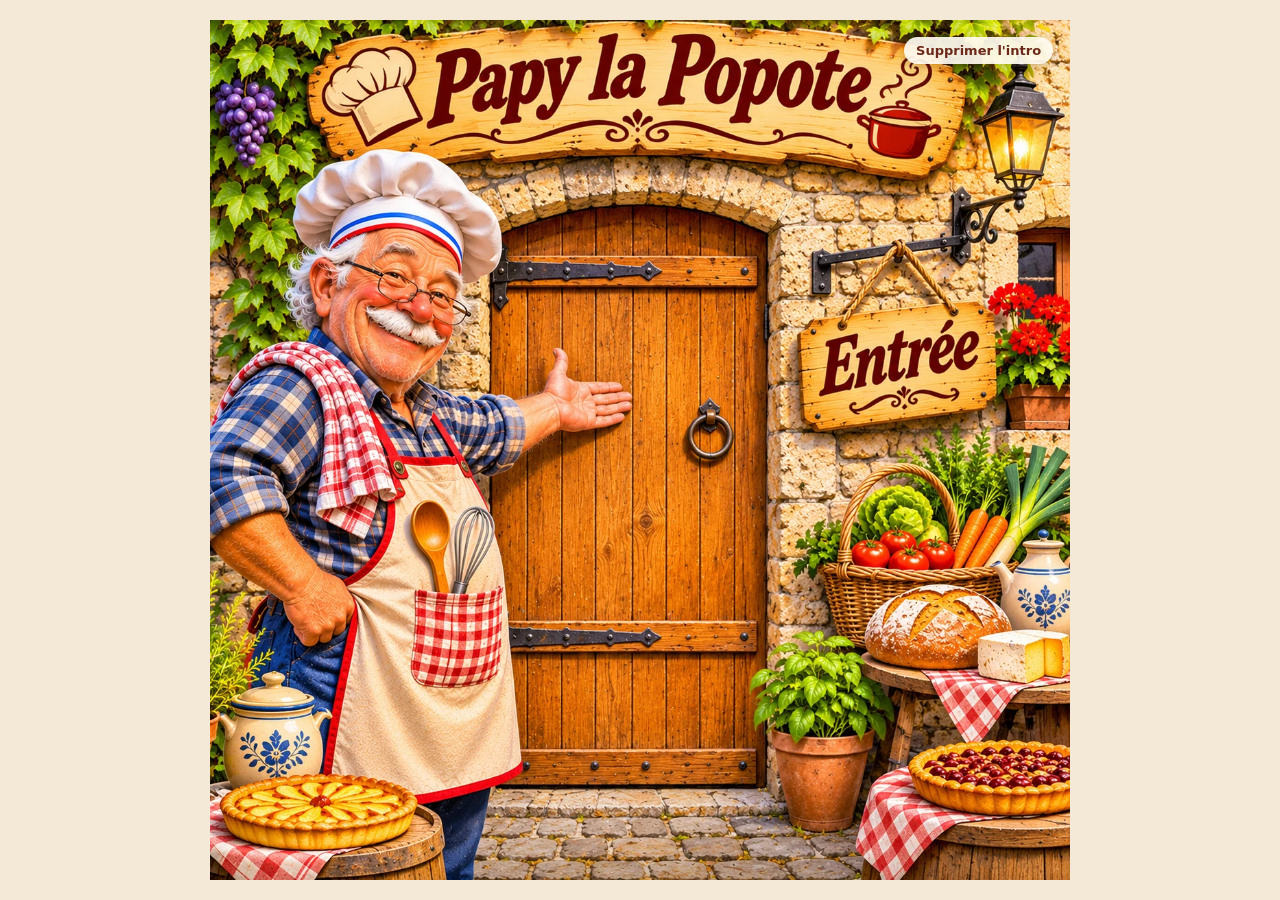
<file: index.html>
<!doctype html>
<html lang="fr">
<head>
<meta charset="utf-8">
<meta name="viewport" content="width=device-width, initial-scale=1">
<title>Papy la Popote — Entrée</title>
<meta name="theme-color" content="#6c2818">
<link rel="manifest" href="manifest.webmanifest">
<link rel="icon" type="image/png" href="icones/favicon-48.png?v=20261115">
<link rel="apple-touch-icon" href="icones/apple-touch-icon.png?v=20261115">
<meta name="apple-mobile-web-app-capable" content="yes">
<meta name="mobile-web-app-capable" content="yes">
<meta name="apple-mobile-web-app-title" content="Papy la Popote">
<meta name="apple-mobile-web-app-status-bar-style" content="black-translucent">
<style>
  * { box-sizing: border-box; }
  body { margin: 0; min-height: 100vh; display: grid; place-items: center; background: #f4e9d7; font-family: Georgia, serif; }
  .scene { position: relative; width: min(100vw, 100vh, 860px); aspect-ratio: 1; overflow: hidden; isolation: isolate; }
  .scene img { display: block; width: 100%; height: 100%; position: absolute; inset: 0; object-fit: cover; user-select: none; pointer-events: none; }

  /* Étape 1 : la porte s'ouvre lentement (4,5 s) */
  .ouverte { opacity: 0; transition: opacity 4.5s ease-in-out; }
  .scene.est-ouverte .ouverte { opacity: 1; }

  /* Étape 2 : on entre dans la cuisine (fondu, avec un léger zoom comme si l'on avançait) */
  .cuisine { opacity: 0; transform: scale(1.06); transition: opacity 2.2s ease, transform 3s ease-out; }
  .scene.dans-cuisine .cuisine { opacity: 1; transform: scale(1); }

  /* Zones cliquables : le panneau « Entrée » et la porte elle-même */
  .entree { position: absolute; border: 0; padding: 0; background: transparent; cursor: pointer; z-index: 2; }
  .entree.panneau { left: 68%; top: 31%; width: 24%; height: 18%; }
  .entree.porte { left: 33%; top: 21%; width: 32%; height: 68%; }
  .entree:focus-visible { outline: 4px solid #ffe16a; outline-offset: 3px; border-radius: 8px; }
  .scene.est-ouverte .entree { display: none; }

  /* Invitation discrète à cliquer, sur le panneau « Entrée » */
  .halo { position: absolute; left: 68%; top: 31%; width: 24%; height: 18%; border-radius: 14px; z-index: 1; pointer-events: none;
          box-shadow: 0 0 0 0 rgba(255,225,106,.7); animation: halo 2.4s ease-out infinite; }
  .scene.est-ouverte .halo { display: none; }
  @keyframes halo { 0% { box-shadow: 0 0 0 0 rgba(255,225,106,.65); } 70%, 100% { box-shadow: 0 0 0 18px rgba(255,225,106,0); } }

  .ressortir { position: absolute; right: 2%; bottom: 2%; z-index: 3; border: 0; background: #6c2818; color: white; padding: .7em 1em; border-radius: 10px;
               font: 600 15px system-ui, sans-serif; cursor: pointer; opacity: 0; pointer-events: none; transition: opacity .4s; }
  .scene.terminee .ressortir { opacity: 1; pointer-events: auto; }

  /* Annotation « Supprimer l'intro » : on arrive ensuite directement dans la cuisine */
  .intro { position: absolute; right: 2%; top: 2%; z-index: 3; border: 0; border-radius: 999px; padding: .45em .9em; cursor: pointer;
           font: 600 13px system-ui, sans-serif; background: rgba(255,250,240,.92); color: #6c2818; box-shadow: 0 2px 10px rgba(60,30,10,.25); }
  .intro:hover, .intro:focus-visible { background: #6c2818; color: #fff; outline: none; }
  .scene.est-ouverte .intro { display: none; }

  /* Les trois livres de la table, cliquables une fois dans la cuisine */
  .livre-lien { position: absolute; z-index: 2; border-radius: 6px; display: none; }
  .livre-lien.sale { left: 20%; top: 51%; width: 24.5%; height: 25%; }
  .livre-lien.sucre { left: 44.7%; top: 51%; width: 24.5%; height: 25%; }
  .livre-lien.outremer { left: 69.3%; top: 51%; width: 27.3%; height: 25%; }
  .scene.terminee .livre-lien { display: block; }
  .livre-lien:hover, .livre-lien:focus-visible { box-shadow: 0 0 0 4px rgba(255,225,106,.9), 0 0 26px 8px rgba(255,225,106,.55); outline: none; }
  .livre-lien span { position: absolute; left: 50%; bottom: -2.2em; transform: translateX(-50%); white-space: nowrap; background: #6c2818; color: #fff;
                     font: 600 14px system-ui, sans-serif; padding: .35em .7em; border-radius: 8px; opacity: 0; transition: opacity .25s; pointer-events: none; }
  .livre-lien:hover span, .livre-lien:focus-visible span { opacity: 1; }
  @media (hover: none) { .scene.terminee .livre-lien { animation: halo 2.4s ease-out infinite; } }
  .scene.sans-transition img { transition: none !important; }

  /* Mon carnet de recettes : visible une fois dans la cuisine */
  .carnet { position: absolute; left: 2%; top: 2%; z-index: 3; display: none; align-items: center; gap: .4em; text-decoration: none; border-radius: 999px;
            padding: .55em 1em; font: 600 15px system-ui, sans-serif; background: #6c2818; color: #fff; border: 1px solid #FAC775; box-shadow: 0 2px 10px rgba(60,30,10,.3); }
  .scene.terminee .carnet { display: inline-flex; }
  .carnet:hover, .carnet:focus-visible { background: #C8843A; outline: none; }

  /* Barre d'outils : installation et état hors ligne */
  .outils { position: fixed; left: 50%; bottom: max(10px, env(safe-area-inset-bottom)); transform: translateX(-50%); z-index: 10;
            display: flex; gap: 8px; flex-wrap: wrap; justify-content: center; width: max-content; max-width: 96vw; }
  .puce { border: 0; border-radius: 999px; padding: .5em .9em; font: 600 14px system-ui, sans-serif; background: rgba(255,250,240,.94); color: #6c2818;
          box-shadow: 0 2px 10px rgba(60,30,10,.25); }
  button.puce { background: #6c2818; color: #fff; cursor: pointer; }
  .puce[hidden] { display: none; }
  .aide-ios { position: fixed; inset: 0; z-index: 20; display: grid; place-items: center; background: rgba(40,20,10,.55); padding: 16px; }
  .aide-ios[hidden] { display: none; }
  .aide-ios div { max-width: 360px; background: #fffaf0; border-radius: 16px; padding: 22px; font: 16px/1.5 system-ui, sans-serif; color: #3a2414; text-align: center; }
  .aide-ios b { color: #6c2818; } .aide-ios button { margin-top: 14px; }
  @media (prefers-reduced-motion: reduce) {
    .ouverte, .cuisine { transition-duration: .01ms; }
    .cuisine { transform: none; }
    .halo { animation: none; }
  }
</style>
</head>
<body>
<main class="scene" id="scene" aria-label="Entrée de la cuisine de Papy la Popote">
  <img src="images/porte-fermee.webp" alt="Papy la Popote devant la porte fermée de sa cuisine">
  <img class="ouverte" src="images/porte-ouverte.webp" alt="" aria-hidden="true">
  <img class="cuisine" src="images/cuisine.webp?v=20261119" alt="" aria-hidden="true">
  <span class="halo" aria-hidden="true"></span>
  <button class="entree panneau" id="entree" aria-label="Ouvrir la porte et entrer dans la cuisine" title="Entrer"></button>
  <button class="entree porte" tabindex="-1" aria-hidden="true" title="Entrer"></button>
  <a class="livre-lien sale" href="livres/recettes-salees-france.html" aria-label="Ouvrir le livre « Recettes salées »"><span>Ouvrir les recettes salées</span></a>
  <a class="livre-lien sucre" href="livres/recettes-sucrees-france.html" aria-label="Ouvrir le livre « Recettes sucrées »"><span>Ouvrir les recettes sucrées</span></a>
  <a class="livre-lien outremer" href="livres/recettes-outre-mer.html" aria-label="Ouvrir le livre « Recettes salées et sucrées d'outre-mer »"><span>Ouvrir les recettes d'outre-mer</span></a>
  <a class="carnet" id="carnet" href="carnet.html" title="Ouvrir mon carnet de recettes">📒 Mon carnet de recettes</a>
  <button class="intro" id="intro">Supprimer l'intro</button>
  <button class="ressortir" id="ressortir">Ressortir</button>
</main>
<div class="outils">
  <button class="puce" id="installer" hidden>📲 Installer l'application</button>
  <span class="puce" id="etat-horsligne" hidden></span>
</div>
<div class="aide-ios" id="aide-ios" hidden><div>
  Pour installer <b>Papy la Popote</b> sur l'écran d'accueil :<br><br>
  1. touchez le bouton <b>Partager</b> (le carré avec une flèche vers le haut) ;<br>
  2. choisissez <b>« Sur l'écran d'accueil »</b> ;<br>
  3. touchez <b>Ajouter</b>.
  <br><button class="puce" id="aide-fermer">J'ai compris</button>
</div></div>
<script>
const scene = document.getElementById('scene');
const imgs = scene.querySelectorAll('img');
const ressortir = document.getElementById('ressortir');
const lent = !matchMedia('(prefers-reduced-motion: reduce)').matches;
let minuteurs = [];
function plus_tard(fn, ms) { minuteurs.push(setTimeout(fn, lent ? ms : 0)); }
function annuler() { minuteurs.forEach(clearTimeout); minuteurs = []; }

function entrer() {
  annuler();
  scene.classList.add('est-ouverte');                 // 1. la porte s'ouvre (4,5 s)
  plus_tard(() => {                                    // 2. dès que la porte est ouverte, la cuisine apparaît en fondu
    scene.classList.add('dans-cuisine');
    imgs[0].alt = ''; imgs[2].alt = "La cuisine de Papy la Popote, avec les livres « Recettes salées », « Recettes sucrées » et « Recettes salées et sucrées d\'outre-mer » sur la table";
    imgs[2].removeAttribute('aria-hidden');
  }, 4500);
  plus_tard(() => scene.classList.add('terminee'), 7000);
}
scene.querySelectorAll('.entree').forEach(b => b.addEventListener('click', entrer));

ressortir.addEventListener('click', () => {           // retour devant la porte fermée
  annuler();
  scene.classList.remove('est-ouverte', 'dans-cuisine', 'terminee');
  imgs[0].alt = 'Papy la Popote devant la porte fermée de sa cuisine';
  imgs[2].alt = ''; imgs[2].setAttribute('aria-hidden', 'true');
  document.getElementById('entree').focus();
});

// « Supprimer l'intro » : le choix est gardé sur l'appareil ; « Remettre l'intro » l'annule
const btnIntro = document.getElementById('intro');
function sansIntro() { try { return localStorage.getItem('papy-sans-intro') === '1'; } catch (_) { return false; } }
function majIntro() { btnIntro.textContent = sansIntro() ? "Remettre l'intro" : "Supprimer l'intro"; }
majIntro();
btnIntro.addEventListener('click', () => {
  const supprimer = !sansIntro();
  try { if (supprimer) localStorage.setItem('papy-sans-intro', '1'); else localStorage.removeItem('papy-sans-intro'); } catch (_) {}
  majIntro();
  if (supprimer) directCuisine();
});

// Retour d'un livre (index.html#cuisine), ou intro supprimée : on arrive directement dans la cuisine
function directCuisine() {
  annuler();
  scene.classList.add('sans-transition', 'est-ouverte', 'dans-cuisine', 'terminee');
  requestAnimationFrame(() => requestAnimationFrame(() => scene.classList.remove('sans-transition')));
  imgs[0].alt = ''; imgs[2].alt = "La cuisine de Papy la Popote, avec les livres « Recettes salées », « Recettes sucrées » et « Recettes salées et sucrées d\'outre-mer » sur la table";
  imgs[2].removeAttribute('aria-hidden');
}
if (location.hash === '#cuisine' || sansIntro()) {
  directCuisine();
  if (location.hash) history.replaceState(null, '', location.pathname);
}

// Nombre de recettes dans le carnet
try { const n = (JSON.parse(localStorage.getItem('papy-carnet')) || []).length; if (n) document.getElementById('carnet').textContent = '📒 Mon carnet de recettes (' + n + ')'; } catch (_) {}

// Précharger les images suivantes pour que les fondus soient fluides
[...imgs].forEach(i => { i.decoding = 'async'; });

/* ─── Application installable et consultable hors ligne ─── */
const etat = document.getElementById('etat-horsligne');
const btnInstaller = document.getElementById('installer');
const autonome = matchMedia('(display-mode: standalone)').matches || navigator.standalone;
const ios = /iphone|ipad|ipod/i.test(navigator.userAgent) || (navigator.platform === 'MacIntel' && navigator.maxTouchPoints > 1);
let invite = null;
addEventListener('beforeinstallprompt', e => { e.preventDefault(); invite = e; btnInstaller.hidden = false; });
if (ios && !autonome) btnInstaller.hidden = false;
btnInstaller.addEventListener('click', async () => {
  if (invite) { invite.prompt(); await invite.userChoice; invite = null; btnInstaller.hidden = true; }
  else if (ios) document.getElementById('aide-ios').hidden = false;
});
document.getElementById('aide-fermer').addEventListener('click', () => { document.getElementById('aide-ios').hidden = true; });
addEventListener('appinstalled', () => { btnInstaller.hidden = true; });

if ('serviceWorker' in navigator && location.protocol !== 'file:') {
  navigator.serviceWorker.register('sw.js').then(() => navigator.serviceWorker.ready).then(reg => {
    navigator.serviceWorker.addEventListener('message', e => {
      const d = e.data; if (!d || d.type !== 'horsligne') return;
      etat.hidden = false;
      if (!d.fini) etat.textContent = '📥 Préparation hors ligne : ' + Math.floor(100 * d.fait / d.total) + ' %';
      else if (d.erreurs) etat.textContent = '⚠️ Hors ligne incomplet (connexion coupée) : réessai à la prochaine visite';
      else { etat.textContent = '✓ Disponible hors ligne'; setTimeout(() => { etat.hidden = true; }, 4000); }
    });
    reg.active && reg.active.postMessage({ type: 'telecharger' });
  });
}
</script>
</body>
</html>
</file>
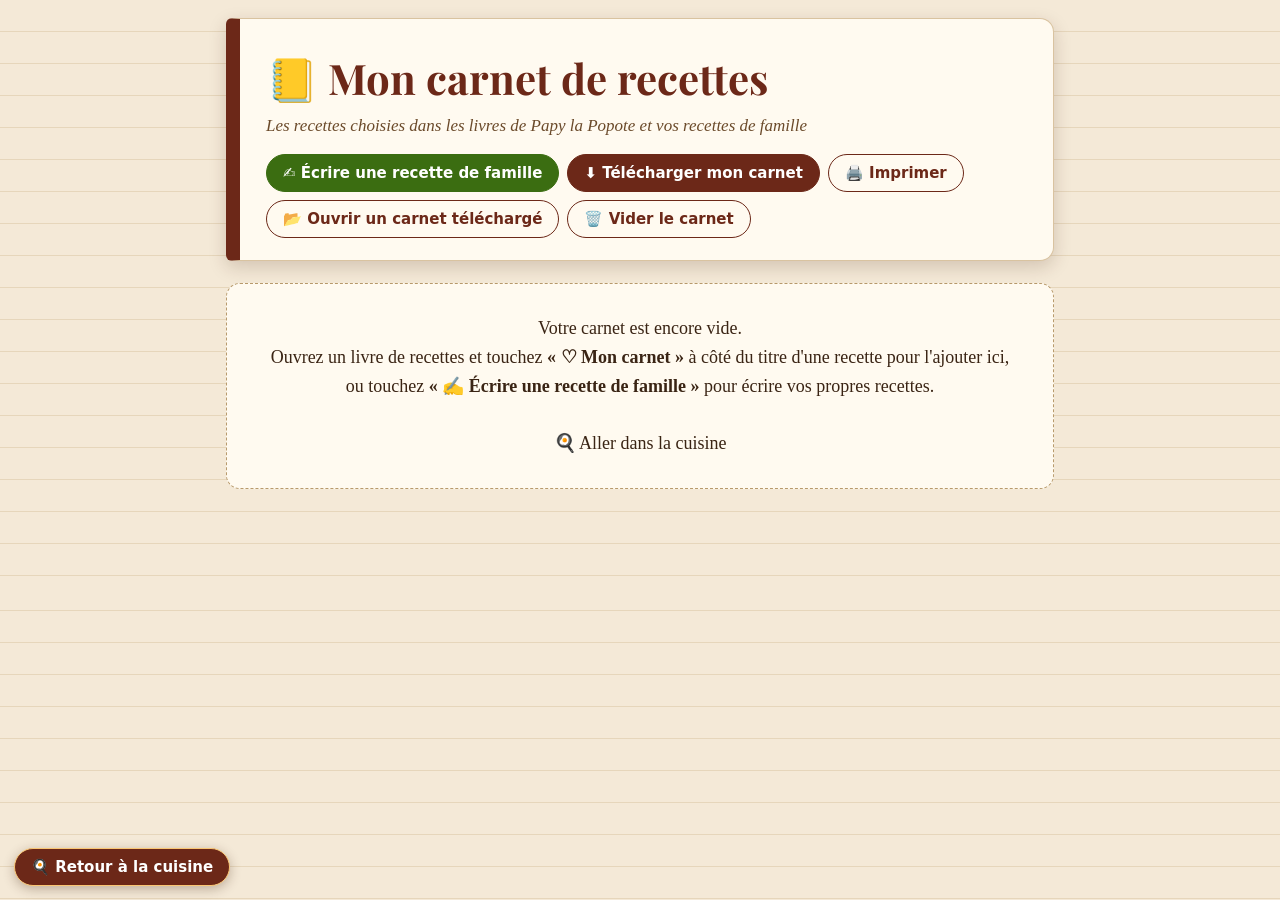
<file: carnet.html>
<!DOCTYPE html>
<html lang="fr">
<head>
<meta charset="UTF-8" />
<meta name="viewport" content="width=device-width, initial-scale=1.0" />
<meta name="theme-color" content="#6c2818">
<link rel="manifest" href="manifest.webmanifest">
<link rel="icon" type="image/png" href="icones/favicon-48.png?v=20261115">
<link rel="apple-touch-icon" href="icones/apple-touch-icon.png?v=20261115">
<title>Mon carnet de recettes — Papy la Popote</title>
<link rel="stylesheet" href="commun/site.css" />
<link href="https://fonts.googleapis.com/css2?family=Playfair+Display:ital,wght@0,400;0,700;1,400&family=Source+Sans+3:wght@400;500;600;700&display=swap" rel="stylesheet" />
<style id="style-carnet">
  body.carnet { margin: 0; background: #f4e9d7; background-image: repeating-linear-gradient(#f4e9d7 0 31px, #e6d6bb 31px 32px); color: #3a2414; }
  .carnet-page { max-width: 860px; margin: 0 auto; padding: 18px 16px 90px; }
  .carnet-entete { position: relative; background: #fffaf0; border: 1px solid #d9c3a0; border-left: 14px solid #6c2818; border-radius: 6px 14px 14px 6px;
    padding: 26px 26px 22px; box-shadow: 0 6px 18px rgba(60,30,10,.18); margin-bottom: 22px; }
  .carnet-entete h1 { font-family: 'Playfair Display', Georgia, serif; color: #6c2818; font-size: clamp(28px, 5vw, 42px); margin: 0 0 4px; }
  .carnet-entete p { margin: 0; font: italic 17px Georgia, serif; color: #6b4a2a; }
  .carnet-outils { display: flex; flex-wrap: wrap; gap: 8px; margin-top: 18px; }
  .carnet-outils button, .carnet-outils a, .carnet-outils label { font: 600 15px system-ui, -apple-system, "Segoe UI", sans-serif; border-radius: 999px; padding: 9px 16px;
    border: 1.5px solid #6c2818; background: #fffaf0; color: #6c2818; cursor: pointer; text-decoration: none; display: inline-flex; align-items: center; gap: 6px; }
  .carnet-outils .principal { background: #6c2818; color: #fff; }
  .carnet-outils button:hover, .carnet-outils a:hover, .carnet-outils label:hover, .carnet-outils :focus-visible { background: #C8843A; border-color: #C8843A; color: #fff; outline: none; }
  .carnet-outils input[type=file] { position: absolute; width: 1px; height: 1px; opacity: 0; }
  .carnet-sommaire { background: #fffaf0; border: 1px solid #d9c3a0; border-radius: 14px; padding: 18px 22px; margin-bottom: 22px; }
  .carnet-sommaire h2 { font: 700 20px 'Playfair Display', Georgia, serif; color: #6c2818; margin: 0 0 8px; }
  .carnet-sommaire h3 { font: 600 15px system-ui, sans-serif; color: #8B5A2B; margin: 12px 0 4px; text-transform: uppercase; letter-spacing: .04em; }
  .carnet-sommaire ol { margin: 0; padding-left: 22px; columns: 2 240px; }
  .carnet-sommaire li { font: 16px/1.6 Georgia, serif; }
  .carnet-sommaire a { color: #3a2414; }
  .carnet-sommaire small { color: #8B7355; }
  .carnet-vide { background: #fffaf0; border: 1px dashed #b89a6c; border-radius: 14px; padding: 30px 24px; text-align: center; font: 18px/1.6 Georgia, serif; }
  .carnet-fiche { background: #fffaf0; border: 1px solid #d9c3a0; border-radius: 14px; padding: 22px 22px 6px; margin-bottom: 26px; box-shadow: 0 4px 14px rgba(60,30,10,.12); }
  .carnet-fiche-outils { display: flex; flex-wrap: wrap; gap: 8px; justify-content: space-between; align-items: center; margin-bottom: 8px;
    font: 14px system-ui, sans-serif; color: #8B7355; }
  .carnet-fiche-outils span { font-style: italic; }
  .carnet-fiche-outils .act { display: flex; gap: 8px; }
  .carnet-fiche-outils a, .carnet-fiche-outils button { font: 600 13px system-ui, sans-serif; border-radius: 999px; padding: 6px 12px; border: 1px solid #b89a6c;
    background: #fff; color: #6c2818; cursor: pointer; text-decoration: none; }
  .carnet-fiche-outils button:hover, .carnet-fiche-outils a:hover { background: #6c2818; color: #fff; }
  .carnet-fiche .section { margin-bottom: 10px !important; }
  .carnet-fiche .carnet-btn { display: none; }
  .carnet-bas { position: fixed; left: 14px; bottom: 14px; z-index: 20; }
  .carnet-bas a { display: inline-block; padding: 9px 16px; border-radius: 26px; background: #6c2818; color: #fff; text-decoration: none; font: 600 15px system-ui, sans-serif;
    box-shadow: 0 3px 12px rgba(60,30,10,.3); border: 1px solid #FAC775; }
  .carnet-attente { position: fixed; inset: 0; z-index: 50; display: grid; place-items: center; background: rgba(40,20,10,.5); }
  .carnet-attente[hidden] { display: none; }
  .carnet-attente div { background: #fffaf0; border-radius: 14px; padding: 22px 26px; font: 17px system-ui, sans-serif; }
  /* Recettes de famille */
  .carnet-souvenir { margin: 4px 0 14px; padding: 14px 18px; background: #fdf3df; border-left: 5px solid #C8843A; border-radius: 6px 12px 12px 6px;
    font: italic 17px/1.6 Georgia, serif; color: #4a2c16; }
  .carnet-form { background: #fffaf0; border: 2px solid #C8843A; border-radius: 14px; padding: 20px 22px; margin-bottom: 22px; box-shadow: 0 6px 18px rgba(60,30,10,.18);
    font: 16px system-ui, -apple-system, "Segoe UI", sans-serif; }
  .carnet-form[hidden] { display: none; }
  .carnet-form h2 { font: 700 24px 'Playfair Display', Georgia, serif; color: #6c2818; margin: 0 0 4px; }
  .carnet-form .aide { margin: 0 0 14px; color: #8B7355; font-size: 15px; }
  .carnet-form label { display: block; font-weight: 600; color: #6c2818; margin: 12px 0 4px; }
  .carnet-form label small { font-weight: 400; color: #8B7355; }
  .carnet-form input[type=text], .carnet-form textarea { width: 100%; box-sizing: border-box; font: 17px/1.5 Georgia, serif; color: #3a2414; padding: 9px 12px;
    border: 1.5px solid #d9c3a0; border-radius: 10px; background: #fff; }
  .carnet-form textarea { min-height: 120px; resize: vertical; background: #fff repeating-linear-gradient(#fff 0 25px, #f1e6d2 25px 26px); background-position: 0 8px; line-height: 26px; }
  .carnet-form input:focus, .carnet-form textarea:focus { outline: none; border-color: #C8843A; box-shadow: 0 0 0 3px rgba(200,132,58,.25); }
  .carnet-form .ligne { display: grid; grid-template-columns: repeat(auto-fit, minmax(150px, 1fr)); gap: 0 14px; }
  .carnet-form .choix { display: flex; flex-wrap: wrap; gap: 8px 18px; margin-top: 4px; }
  .carnet-form .choix label { display: inline-flex; align-items: center; gap: 6px; margin: 0; font-weight: 500; color: #3a2414; cursor: pointer; }
  .carnet-form .photo-zone { display: flex; flex-wrap: wrap; align-items: center; gap: 12px; }
  .carnet-form .photo-zone img { width: 120px; height: 90px; object-fit: cover; border-radius: 8px; border: 1px solid #d9c3a0; }
  .carnet-form [hidden] { display: none !important; }
  .carnet-form .photo-zone input[type=file] { position: absolute; width: 1px; height: 1px; opacity: 0; }
  .carnet-form .photo-zone label, .carnet-form .photo-zone button { margin: 0; font: 600 15px system-ui, sans-serif; border-radius: 999px; padding: 8px 16px; border: 1.5px solid #6c2818; background: #fffaf0; color: #6c2818; cursor: pointer; }
  .carnet-form .photo-zone label:hover, .carnet-form .photo-zone button:hover, .carnet-form .photo-zone input:focus-visible + label { background: #C8843A; border-color: #C8843A; color: #fff; }
  .carnet-form .boutons { display: flex; flex-wrap: wrap; gap: 10px; margin-top: 20px; }
  .carnet-form .boutons button { font: 600 16px system-ui, sans-serif; border-radius: 999px; padding: 10px 20px; border: 1.5px solid #6c2818; background: #fffaf0; color: #6c2818; cursor: pointer; }
  .carnet-form .boutons .principal { background: #6c2818; color: #fff; }
  .carnet-form .boutons button:hover { background: #C8843A; border-color: #C8843A; color: #fff; }
  .carnet-outils .famille { background: #3B6D11; border-color: #3B6D11; color: #fff; }
  @media (max-width: 640px) { .carnet-entete { padding: 20px 16px 16px; border-left-width: 10px; } .carnet-fiche { padding: 16px 12px 4px; } .carnet-form { padding: 16px 14px; } }
  @media print {
    body.carnet { background: #fff; }
    .carnet-outils, .carnet-fiche-outils, .carnet-bas, .carnet-attente, .carnet-form { display: none !important; }
    .carnet-entete, .carnet-sommaire, .carnet-fiche { box-shadow: none; border: 0; }
    .carnet-entete { page-break-after: always; text-align: center; padding-top: 30vh; }
    .carnet-sommaire { page-break-after: always; }
    .carnet-fiche { page-break-before: always; padding: 0; }
    .carnet-fiche img { max-height: 9cm; width: auto; }
  }
</style>
</head>
<!-- Carnet de recettes personnel : les recettes choisies dans les livres (bouton « ♡ Mon carnet »)
     sont gardées sur l'appareil (localStorage « papy-carnet ») et affichées ici.
     « Télécharger mon carnet » crée un fichier .html autonome (photos incluses), lisible sans le site. -->
<body class="carnet">
<div class="carnet-page">
  <header class="carnet-entete">
    <h1 id="carnet-titre">📒 Mon carnet de recettes</h1>
    <p id="carnet-sous-titre">Les recettes choisies dans les livres de Papy la Popote</p>
    <div class="carnet-outils" id="carnet-outils">
      <button type="button" class="famille" id="b-famille">✍️ Écrire une recette de famille</button>
      <button type="button" class="principal" id="b-telecharger">⬇️ Télécharger mon carnet</button>
      <button type="button" id="b-imprimer">🖨️ Imprimer</button>
      <label for="f-ouvrir" tabindex="0">📂 Ouvrir un carnet téléchargé</label><input type="file" id="f-ouvrir" accept=".html,text/html">
      <button type="button" id="b-vider">🗑️ Vider le carnet</button>
    </div>
  </header>
  <form class="carnet-form" id="carnet-form" hidden autocomplete="off">
    <h2 id="form-titre">✍️ Une recette de famille</h2>
    <p class="aide">Écrivez la recette comme elle vous a été transmise. Seul le nom est obligatoire.</p>
    <label for="ff-titre">Nom de la recette</label>
    <input type="text" id="ff-titre" required maxlength="120" placeholder="Ex. : Le clafoutis de Mamie Jeanne">
    <label>C'est une recette…</label>
    <div class="choix">
      <label><input type="radio" name="ff-genre" value="salee" checked> 🍲 salée</label>
      <label><input type="radio" name="ff-genre" value="sucree"> 🥧 sucrée</label>
    </div>
    <label for="ff-qui">Recette de… <small>(qui vous l'a transmise)</small></label>
    <input type="text" id="ff-qui" maxlength="80" placeholder="Ex. : Mamie Jeanne, Tonton Paul">
    <div class="ligne">
      <div><label for="ff-pers">Pour combien ?</label><input type="text" id="ff-pers" maxlength="30" placeholder="Ex. : 6 personnes"></div>
      <div><label for="ff-prep">Préparation</label><input type="text" id="ff-prep" maxlength="30" placeholder="Ex. : 20 min"></div>
      <div><label for="ff-cuis">Cuisson</label><input type="text" id="ff-cuis" maxlength="30" placeholder="Ex. : 45 min"></div>
    </div>
    <label>Photo du plat <small>(facultatif)</small></label>
    <div class="photo-zone">
      <img id="ff-apercu" alt="Aperçu de la photo" hidden>
      <input type="file" id="ff-photo" accept="image/*"><label for="ff-photo" id="ff-photo-lib">📷 Choisir une photo</label>
      <button type="button" id="ff-sans-photo" hidden>Enlever la photo</button>
    </div>
    <label for="ff-ingr">Les ingrédients <small>(un par ligne, ex. : 250 g de farine)</small></label>
    <textarea id="ff-ingr" rows="6" placeholder="250 g de farine&#10;3 œufs&#10;50 cl de lait&#10;1 pincée de sel"></textarea>
    <label for="ff-etapes">La préparation <small>(une étape par ligne)</small></label>
    <textarea id="ff-etapes" rows="7" placeholder="Mélanger la farine et les œufs.&#10;Ajouter le lait petit à petit.&#10;Cuire 45 minutes à 180 °C."></textarea>
    <label for="ff-mot">Le petit mot de la famille <small>(un souvenir, un conseil, facultatif)</small></label>
    <textarea id="ff-mot" rows="3" placeholder="Ex. : Mamie le faisait chaque dimanche avec les cerises du jardin."></textarea>
    <div class="boutons">
      <button type="submit" class="principal" id="ff-ok">📒 Enregistrer dans mon carnet</button>
      <button type="button" id="ff-annuler">Annuler</button>
    </div>
  </form>
  <nav class="carnet-sommaire" id="carnet-sommaire" hidden></nav>
  <div class="livre-recettes" id="carnet-recettes"></div>
</div>
<div class="carnet-bas" id="carnet-bas"><a href="index.html#cuisine">🍳 Retour à la cuisine</a></div>
<div class="carnet-attente" id="carnet-attente" hidden><div>⏳ Préparation du carnet, avec les photos…</div></div>
<script src="commun/glossaire.js"></script>
<script src="commun/carnet.js"></script>
<script>
(function () {
  var C = window.PapyCarnet;
  var zone = document.getElementById('carnet-recettes'), som = document.getElementById('carnet-sommaire');
  function esc(t) { return String(t).replace(/[&<>"]/g, function (c) { return { '&': '&amp;', '<': '&lt;', '>': '&gt;', '"': '&quot;' }[c]; }); }
  function groupes(l) {
    var g = [['famille', '👵 Mes recettes de famille'], ['salee', '🍲 Recettes salées'], ['sucree', '🥧 Recettes sucrées'], ['', '📖 Autres recettes']];
    return g.map(function (x) {
      return [x[1], l.filter(function (r) { return x[0] === 'famille' ? r.famille : !r.famille && (r.genre || '') === x[0]; })];
    }).filter(function (x) { return x[1].length; });
  }
  function nbTexte(n, un, plusieurs) { return n + ' ' + (n > 1 ? plusieurs : un); }

  /* Une recette de famille est gardée sous forme de champs ; sa fiche est fabriquée ici,
     avec les mêmes classes que les recettes des livres (styles de commun/site.css). */
  var UNITES = /^(\d[\d.,\/]*|½|¼|¾|⅓|⅔)(\s*(?:kg|g|mg|cl|dl|ml|l|litres?|pincées?|cuill[eè]res?\s+à\s+(?:soupe|café)|c\.\s?à\s?[sc]\.?|verres?|tasses?|bols?|sachets?|noix|noisettes?))?\s+(.+)$/i;
  function lignes(t) { return String(t || '').split(/\n/).map(function (x) { return x.replace(/^\s*(?:[-•*·–]|\d+[.)])\s*/, '').trim(); }).filter(Boolean); }
  function construire(r) {
    var c = r.champs || {}, h = '';
    h += '<section class="section recette" id="' + esc(r.id) + '" style="--rc:#6c2818;--rc2:#4a1a0e">' +
      '<h2 class="section-titre"><div class="section-titre-icon">' + (r.genre === 'sucree' ? '🥧' : '🍲') + '</div>' + esc(r.titre) + '</h2>';
    if (c.photo) h += '<div class="recette-partie"><figure class="photo-bloc photo-centre"><img src="' + c.photo + '" alt="' + esc(r.titre) + '" decoding="async" />' +
      '<figcaption>Recette de famille' + (c.qui ? ' · de ' + esc(c.qui) : '') + '</figcaption></figure></div>';
    var ch = [/^\d+$/.test(c.pers || '') ? [c.pers, 'personnes'] : [c.pers, ''], [c.prep, 'de préparation'], [c.cuis, 'de cuisson']].filter(function (x) { return x[0]; });
    if (ch.length) h += '<div class="recette-partie"><div class="chiffres">' + ch.map(function (x) {
      return '<div class="chiffre"><div class="val">' + esc(x[0]) + '</div>' + (x[1] ? '<div class="lib">' + x[1] + '</div>' : '') + '</div>'; }).join('') + '</div></div>';
    var ing = lignes(c.ingr);
    if (ing.length) h += '<div class="recette-partie"><h3 class="recette-titre-partie"><span class="ico">🧺</span>Les ingrédients</h3><div class="ingredients-grille"><div class="ingredients-bloc">' +
      '<div class="ingredients-titre">✦ Les ingrédients</div><ul class="ingredients-liste">' + ing.map(function (x) {
        var m = x.match(UNITES);
        return m ? '<li><span class="qte">' + esc(m[1] + (m[2] || '')) + '</span><span>' + esc(m[3]) + '</span></li>' : '<li><span class="qte"></span><span>' + esc(x) + '</span></li>';
      }).join('') + '</ul></div></div></div>';
    var et = lignes(c.etapes);
    if (et.length) h += '<div class="recette-partie"><h3 class="recette-titre-partie"><span class="ico">👩‍🍳</span>La préparation</h3><div class="ingredients-bloc"><ol class="parcours-liste">' +
      et.map(function (x, i) {
        var m = x.match(/^([^:]{2,30})\s:\s*(.+)$/);
        return '<li data-n="' + (i + 1) + '"><span>' + (m ? '<strong>' + esc(m[1]) + ' :</strong> ' + esc(m[2]) : esc(x)) + '</span></li>';
      }).join('') + '</ol></div></div>';
    if (c.mot && c.mot.trim()) h += '<div class="recette-partie"><h3 class="recette-titre-partie"><span class="ico">💬</span>Le petit mot de la famille</h3>' +
      '<p class="carnet-souvenir">' + esc(c.mot.trim()).replace(/\n/g, '<br>') + '</p></div>';
    return h + '</section>';
  }

  function afficher() {
    var l = C.lire(), nf = l.filter(function (r) { return r.famille; }).length, nl = l.length - nf;
    var st = [];
    if (nl) st.push(nbTexte(nl, 'recette choisie', 'recettes choisies') + ' dans les livres de Papy la Popote');
    if (nf) st.push(nbTexte(nf, 'recette de famille', 'recettes de famille'));
    document.getElementById('carnet-sous-titre').textContent = st.length ? st.join(' · ') : 'Les recettes choisies dans les livres de Papy la Popote et vos recettes de famille';
    document.getElementById('b-telecharger').disabled = !l.length;
    document.getElementById('b-imprimer').disabled = !l.length;
    document.getElementById('b-vider').hidden = !l.length;
    if (!l.length) {
      som.hidden = true;
      zone.innerHTML = '<div class="carnet-vide">Votre carnet est encore vide.<br>Ouvrez un livre de recettes et touchez <b>« ♡ Mon carnet »</b> à côté du titre d\'une recette pour l\'ajouter ici,<br>ou touchez <b>« ✍️ Écrire une recette de famille »</b> pour écrire vos propres recettes.<br><br><a href="index.html#cuisine">🍳 Aller dans la cuisine</a></div>';
      return;
    }
    var gs = groupes(l), h = '<h2>Sommaire</h2>', corps = '';
    gs.forEach(function (g) {
      h += '<h3>' + g[0] + '</h3><ol>';
      g[1].forEach(function (r) {
        var info, act;
        if (r.famille) {
          var qui = r.champs && r.champs.qui;
          h += '<li><a href="#c-' + esc(r.id) + '">' + esc(r.titre) + '</a>' + (qui ? ' <small>· de ' + esc(qui) + '</small>' : '') + '</li>';
          info = '👵 Recette de famille' + (r.genre === 'sucree' ? ' sucrée' : ' salée') + (qui ? ' · de ' + esc(qui) : '');
          act = '<button type="button" data-modifier="' + esc(r.id) + '">✏️ Modifier</button>';
        } else {
          h += '<li><a href="#c-' + esc(r.id) + '">' + esc(r.titre) + '</a>' + (r.lieu ? ' <small>· ' + esc(r.lieu) + '</small>' : '') + '</li>';
          info = esc(r.tome || '') + (r.lieu ? ' · ' + esc(r.lieu) : '');
          act = '<a href="livres/' + esc(r.lien) + '">📖 Voir dans le livre</a>';
        }
        corps += '<article class="carnet-fiche" id="c-' + esc(r.id) + '"><div class="carnet-fiche-outils"><span>' + info + '</span>' +
          '<span class="act">' + act + '<button type="button" data-retirer="' + esc(r.id) + '">✕ Retirer</button></span></div>' +
          (r.famille ? construire(r) : r.html) + '</article>';
      });
      h += '</ol>';
    });
    som.innerHTML = h; som.hidden = false; zone.innerHTML = corps;
  }
  zone.addEventListener('click', function (e) {
    var m = e.target.closest('[data-modifier]');
    if (m) { ouvrirForm(C.lire().filter(function (x) { return x.id === m.getAttribute('data-modifier'); })[0]); return; }
    var b = e.target.closest('[data-retirer]'); if (!b) return;
    var r = C.lire().filter(function (x) { return x.id === b.getAttribute('data-retirer'); })[0];
    if (r && confirm((r.famille ? 'Effacer définitivement votre recette « ' : 'Retirer « ') + r.titre + ' » de votre carnet ?' +
      (r.famille ? '\n(Elle n\'existe que dans ce carnet : pensez à le télécharger avant si vous voulez la garder.)' : ''))) { C.retirer(r.id); afficher(); }
  });

  /* Formulaire des recettes de famille */
  var form = document.getElementById('carnet-form'), enCours = null, photo = '';
  var apercu = document.getElementById('ff-apercu'), sansPhoto = document.getElementById('ff-sans-photo');
  function champ(id) { return document.getElementById('ff-' + id); }
  function majPhoto() { apercu.hidden = sansPhoto.hidden = !photo; if (photo) apercu.src = photo; else apercu.removeAttribute('src');
    document.getElementById('ff-photo-lib').textContent = photo ? '📷 Changer de photo' : '📷 Choisir une photo'; }
  function ouvrirForm(r) {
    enCours = r || null;
    var c = (r && r.champs) || {};
    form.reset();
    champ('titre').value = r ? r.titre : '';
    form.querySelector('input[name=ff-genre][value=' + (r && r.genre === 'sucree' ? 'sucree' : 'salee') + ']').checked = true;
    ['qui', 'pers', 'prep', 'cuis', 'ingr', 'etapes', 'mot'].forEach(function (k) { champ(k).value = c[k] || ''; });
    photo = c.photo || ''; majPhoto();
    document.getElementById('form-titre').textContent = r ? '✏️ Modifier « ' + r.titre + ' »' : '✍️ Une recette de famille';
    document.getElementById('ff-ok').textContent = r ? '📒 Enregistrer les changements' : '📒 Enregistrer dans mon carnet';
    form.hidden = false;
    form.scrollIntoView({ behavior: 'smooth', block: 'start' });
    setTimeout(function () { champ('titre').focus({ preventScroll: true }); }, 400);
  }
  function fermerForm() { form.hidden = true; enCours = null; photo = ''; }
  document.getElementById('b-famille').addEventListener('click', function () { ouvrirForm(null); });
  document.getElementById('ff-annuler').addEventListener('click', function () {
    fermerForm(); window.scrollTo({ top: 0, behavior: 'smooth' });
  });
  sansPhoto.addEventListener('click', function () { photo = ''; champ('photo').value = ''; majPhoto(); });
  /* la photo est réduite (900 px au plus, JPEG) pour tenir dans la mémoire de l'appareil */
  champ('photo').addEventListener('change', function () {
    var f = this.files && this.files[0]; if (!f) return;
    var url = URL.createObjectURL(f), img = new Image();
    img.onload = function () {
      var k = Math.min(1, 900 / Math.max(img.naturalWidth, img.naturalHeight));
      var cv = document.createElement('canvas');
      cv.width = Math.round(img.naturalWidth * k); cv.height = Math.round(img.naturalHeight * k);
      var cx = cv.getContext('2d'); cx.fillStyle = '#fff'; cx.fillRect(0, 0, cv.width, cv.height);
      cx.drawImage(img, 0, 0, cv.width, cv.height);
      photo = cv.toDataURL('image/jpeg', 0.72); URL.revokeObjectURL(url); majPhoto();
    };
    img.onerror = function () { URL.revokeObjectURL(url); alert("Cette image n'a pas pu être lue. Essayez une photo au format JPEG ou PNG."); };
    img.src = url;
  });
  form.addEventListener('submit', function (e) {
    e.preventDefault();
    var titre = champ('titre').value.trim(); if (!titre) { champ('titre').focus(); return; }
    var c = { photo: photo };
    ['qui', 'pers', 'prep', 'cuis', 'ingr', 'etapes', 'mot'].forEach(function (k) { c[k] = champ(k).value.trim(); });
    var r = { id: enCours ? enCours.id : 'famille-' + Date.now().toString(36), famille: true, titre: titre,
      genre: form.querySelector('input[name=ff-genre]:checked').value, tome: 'Recette de famille', lieu: c.qui ? 'de ' + c.qui : '',
      champs: c, ajout: enCours ? enCours.ajout : Date.now() };
    var l = C.lire(), i = -1;
    l.forEach(function (x, j) { if (x.id === r.id) i = j; });
    if (i >= 0) l[i] = r; else l.push(r);
    if (!C.ecrire(l)) return;
    fermerForm(); afficher();
    var fiche = document.getElementById('c-' + r.id); if (fiche) fiche.scrollIntoView({ behavior: 'smooth', block: 'start' });
  });
  document.getElementById('b-vider').addEventListener('click', function () {
    if (confirm('Retirer toutes les recettes de votre carnet ?\n(Pensez d\'abord à le télécharger si vous voulez le garder.)')) { C.ecrire([]); afficher(); }
  });
  document.getElementById('b-imprimer').addEventListener('click', function () { window.print(); });
  window.addEventListener('storage', afficher);

  /* Télécharger : un seul fichier .html, avec les styles et les photos à l'intérieur */
  function enDonnee(url) {
    return fetch(url).then(function (r) { if (!r.ok) throw 0; return r.blob(); }).then(function (b) {
      return new Promise(function (ok) { var f = new FileReader(); f.onload = function () { ok(f.result); }; f.readAsDataURL(b); });
    }).catch(function () { return url; });
  }
  document.getElementById('b-telecharger').addEventListener('click', function () {
    var l = C.lire(); if (!l.length) return;
    var attente = document.getElementById('carnet-attente'); attente.hidden = false;
    var copie = zone.cloneNode(true);
    [].forEach.call(copie.querySelectorAll('.carnet-fiche-outils .act'), function (x) { x.remove(); });
    var imgs = [].slice.call(copie.querySelectorAll('img'));
    Promise.all([
      fetch('commun/site.css').then(function (r) { return r.text(); }).catch(function () { return ''; }),
      fetch('commun/glossaire.js').then(function (r) { return r.text(); }).catch(function () { return ''; }),
      Promise.all(imgs.map(function (i) { return enDonnee(i.src).then(function (d) { i.src = d; }); }))
    ]).then(function (res) {
      var css = res[0].replace(/@import[^;]+;/g, '');
      var date = new Date().toLocaleDateString('fr-FR', { day: 'numeric', month: 'long', year: 'numeric' });
      var donnees = JSON.stringify(l).replace(/</g, '\\u003c');
      var page = '<!DOCTYPE html>\n<html lang="fr"><head><meta charset="UTF-8"><meta name="viewport" content="width=device-width, initial-scale=1.0">' +
        '<title>Mon carnet de recettes — Papy la Popote</title><style>' + css + '</style><style>' + document.getElementById('style-carnet').textContent + '</style></head>' +
        '<body class="carnet"><div class="carnet-page"><header class="carnet-entete"><h1>📒 Mon carnet de recettes</h1><p>' + l.length + (l.length > 1 ? ' recettes' : ' recette') +
        ' · carnet enregistré le ' + date + '</p></header>' + som.outerHTML.replace(' hidden', '') + copie.outerHTML + '</div>' +
        (res[1] ? '<script>' + res[1].replace(/<\/script/gi, '<\\/script') + '<\/script>' : '') + '<script type="application/json" id="carnet-donnees">' + donnees + '<\/script></body></html>';
      var a = document.createElement('a');
      a.href = URL.createObjectURL(new Blob([page], { type: 'text/html' }));
      a.download = 'mon-carnet-de-recettes.html';
      document.body.appendChild(a); a.click();
      setTimeout(function () { URL.revokeObjectURL(a.href); a.remove(); }, 4000);
    }).finally(function () { attente.hidden = true; });
  });

  /* Ouvrir un carnet téléchargé : ses recettes s'ajoutent à celui de l'appareil */
  document.getElementById('f-ouvrir').addEventListener('change', function () {
    var f = this.files && this.files[0]; this.value = ''; if (!f) return;
    f.text().then(function (t) {
      var m = t.match(/<script type="application\/json" id="carnet-donnees">([\s\S]*?)<\/script>/);
      if (!m) throw 0;
      var lues = JSON.parse(m[1]), l = C.lire(), ids = {}, n = 0;
      l.forEach(function (r) { ids[r.id] = 1; });
      lues.forEach(function (r) { if (r && r.id && (r.html || r.famille) && !ids[r.id]) { l.push(r); ids[r.id] = 1; n++; } });
      if (C.ecrire(l)) { afficher(); alert(n ? n + (n > 1 ? ' recettes ajoutées' : ' recette ajoutée') + ' à votre carnet.' : 'Toutes ces recettes sont déjà dans votre carnet.'); }
    }).catch(function () { alert("Ce fichier n'est pas un carnet de recettes de Papy la Popote."); });
  });
  document.querySelector('label[for=f-ouvrir]').addEventListener('keydown', function (e) { if (e.key === 'Enter' || e.key === ' ') { e.preventDefault(); document.getElementById('f-ouvrir').click(); } });

  afficher();
  if (location.hash) { var c = document.getElementById(location.hash.slice(1)); if (c) c.scrollIntoView(); }
})();
</script>
</body>
</html>
</file>
<file: commun/site.css>
/* ══════════════════════════════════════════════════════════════
   site.css — LA FEUILLE DE STYLES UNIQUE DU SITE (dossier « commun »)
   Toutes les pages l'utilisent : entrée, carte, bibliothèques, livres.
     1. Styles communs du site (ex-style.css)
     2. Contenu des livres (encadrés, tableaux, frises, schémas…)
     3. Styles communs aux fiches (ex-fiche.css)
     4. Compléments des fiches
     5. Lecture « comme un livre » (livre.js)
     6. Carte de France (france.html)
     7. Bibliothèque d'une région (bibliotheque.html)
     8. Page d'entrée (index.html)
     9. Compléments propres à certains livres
    10. Livre de recettes
   L'ordre compte : une règle placée plus bas l'emporte à égalité.
   ══════════════════════════════════════════════════════════════ */


/* ##############################################################
   1. STYLES COMMUNS DU SITE (ex-style.css)
   ############################################################## */

/* =========================================
   L'ÂME DES RÉGIONS — style.css
   Feuille de styles commune à tout le site
   ========================================= */

/* ----- Variables globales ----- */
:root {
  --bleu-profond:   #2C4A7C;
  --bleu-clair:     #E6F1FB;
  --ocre:           #C8843A;
  --ocre-clair:     #FAEEDA;
  --vert:           #3B6D11;
  --vert-clair:     #EAF3DE;
  --rose-clair:     #FBEAF0;
  --ivoire:         #F7F3EC;
  --texte:          #1A1A1A;
  --texte-doux:     #555555;
  --bordure:        #E0DACE;
  --blanc:          #FFFFFF;

  --font-titre:  'Playfair Display', Georgia, serif;
  --font-corps:  'Source Sans 3', system-ui, sans-serif;

  /* ▶ TAILLE DU TEXTE : valeur ajoutée à TOUTES les polices du site.
     0px = tailles d'origine · 2px = un peu plus grand · 3px ou 4px = nettement plus grand */
  --taille-plus: 4px;

  --rayon:       8px;
  --rayon-lg:    14px;
  --ombre:       0 2px 12px rgba(44, 74, 124, 0.08);
}

/* ----- Reset minimal ----- */
*, *::before, *::after { box-sizing: border-box; margin: 0; padding: 0; }
html { scroll-behavior: smooth; }
body { font-family: var(--font-corps); color: var(--texte); background: var(--ivoire); line-height: 1.6; }
a { text-decoration: none; color: inherit; }
img { max-width: 100%; display: block; }
ul { list-style: none; }

/* ----- Conteneur centré ----- */
.container {
  max-width: 1100px;
  margin: 0 auto;
  padding: 0 24px;
}

/* =========================================
   HEADER & NAVIGATION
   ========================================= */
/* (désactivé dans l'original, conservé pour mémoire)
.site-header {
  position: sticky;
  top: 0;
  z-index: 100;
  background: var(--blanc);
  border-bottom: 1px solid var(--bordure);
  box-shadow: var(--ombre);
}*/

.header-inner {
  display: flex;
  align-items: center;
  justify-content: space-between;
  height: 64px;
}

.logo {
  font-family: var(--font-titre);
  font-size: calc(20px + var(--taille-plus));
  font-weight: 700;
  color: var(--texte);
  letter-spacing: 0.01em;
}
.logo span { color: var(--ocre); }

.main-nav { display: flex; gap: 28px; }
.nav-link {
  font-size: calc(14px + var(--taille-plus));
  color: var(--texte-doux);
  font-weight: 500;
  transition: color 0.2s;
}
.nav-link:hover,
.nav-link.active { color: var(--bleu-profond); }

.nav-toggle {
  display: none;
  background: none;
  border: none;
  font-size: calc(22px + var(--taille-plus));
  cursor: pointer;
  color: var(--texte);
}

/* =========================================
   HERO
   ========================================= */
.hero {
  background: var(--bleu-profond);
  color: var(--blanc);
  padding: 72px 0 56px;
  text-align: center;
}

.hero-quote {
  font-family: var(--font-titre);
  font-style: italic;
  font-size: calc(14px + var(--taille-plus));
  color: rgba(200, 132, 58, 0.9);
  margin-bottom: 16px;
}

.hero-title {
  font-family: var(--font-titre);
  font-size: calc(clamp(28px, 5vw, 48px) + var(--taille-plus));
  font-weight: 700;
  line-height: 1.2;
  margin-bottom: 14px;
}

.hero-sub {
  font-size: calc(16px + var(--taille-plus));
  color: rgba(255, 255, 255, 0.75);
  margin-bottom: 32px;
}

.hero-search {
  display: flex;
  gap: 8px;
  max-width: 560px;
  margin: 0 auto;
}

.search-input {
  flex: 1;
  padding: 12px 18px;
  border-radius: var(--rayon);
  border: none;
  font-family: var(--font-corps);
  font-size: calc(15px + var(--taille-plus));
  outline: none;
  background: rgba(255,255,255,0.95);
  color: var(--texte);
}

.search-btn {
  padding: 12px 24px;
  background: var(--ocre);
  color: var(--blanc);
  border: none;
  border-radius: var(--rayon);
  font-family: var(--font-corps);
  font-size: calc(15px + var(--taille-plus));
  font-weight: 600;
  cursor: pointer;
  transition: background 0.2s;
}
.search-btn:hover { background: #b5722e; }

/* =========================================
   SECTIONS COMMUNES
   ========================================= */
.section-eyebrow {
  font-size: calc(11px + var(--taille-plus));
  text-transform: uppercase;
  letter-spacing: 0.1em;
  color: var(--ocre);
  font-weight: 600;
  margin-bottom: 6px;
}

.section-title {
  font-family: var(--font-titre);
  font-size: calc(clamp(22px, 3vw, 30px) + var(--taille-plus));
  font-weight: 700;
  color: var(--bleu-profond);
  margin-bottom: 28px;
}

/* =========================================
   THÈMES — PILULES
   ========================================= */
.section-themes {
  background: var(--blanc);
  padding: 28px 0;
  border-bottom: 1px solid var(--bordure);
}

.theme-pills {
  display: flex;
  flex-wrap: wrap;
  gap: 10px;
}

.pill {
  display: inline-flex;
  align-items: center;
  gap: 6px;
  padding: 8px 18px;
  border-radius: 24px;
  border: 1px solid var(--bordure);
  background: var(--blanc);
  color: var(--texte-doux);
  font-family: var(--font-corps);
  font-size: calc(13px + var(--taille-plus));
  font-weight: 500;
  cursor: pointer;
  transition: all 0.18s;
}
.pill:hover { border-color: var(--bleu-profond); color: var(--bleu-profond); }
.pill.active { background: var(--bleu-profond); color: var(--blanc); border-color: var(--bleu-profond); }

/* =========================================
   CARTE INTERACTIVE
   ========================================= */
.section-carte {
  padding: 56px 0;
  background: var(--ivoire);
}

.carte-wrapper {
  display: grid;
  grid-template-columns: 1fr 300px;
  gap: 32px;
  align-items: start;
}

.carte-placeholder {
  background: var(--bleu-clair);
  border: 1px dashed #B5D4F4;
  border-radius: var(--rayon-lg);
  min-height: 380px;
  display: flex;
  flex-direction: column;
  align-items: center;
  justify-content: center;
  text-align: center;
  gap: 8px;
  font-size: calc(32px + var(--taille-plus));
  color: var(--bleu-profond);
}
.carte-hint {
  font-size: calc(13px + var(--taille-plus));
  color: var(--texte-doux);
}

.carte-legend h3 {
  font-family: var(--font-titre);
  font-size: calc(16px + var(--taille-plus));
  color: var(--bleu-profond);
  margin-bottom: 14px;
}

.region-list li {
  padding: 8px 0;
  border-bottom: 1px solid var(--bordure);
  display: flex;
  flex-direction: column;
  gap: 2px;
}
.region-list li a {
  font-size: calc(14px + var(--taille-plus));
  font-weight: 500;
  color: var(--bleu-profond);
  transition: color 0.15s;
}
.region-list li a:hover { color: var(--ocre); }
.region-list li span {
  font-size: calc(11px + var(--taille-plus));
  color: var(--texte-doux);
}

/* =========================================
   GRILLE RÉGIONS
   ========================================= */
.section-regions {
  padding: 56px 0;
  background: var(--blanc);
}

.regions-grid {
  display: grid;
  grid-template-columns: repeat(auto-fit, minmax(220px, 1fr));
  gap: 20px;
}

.region-card {
  background: var(--ivoire);
  border: 1px solid var(--bordure);
  border-radius: var(--rayon-lg);
  overflow: hidden;
  transition: transform 0.2s, box-shadow 0.2s;
  display: block;
}
.region-card:hover {
  transform: translateY(-3px);
  box-shadow: var(--ombre);
  border-color: var(--bleu-profond);
}

.region-card-emoji {
  font-size: calc(40px + var(--taille-plus));
  padding: 28px 0;
  text-align: center;
  background: var(--bleu-clair);
}

.region-card-body { padding: 16px; }
.region-card-body h3 {
  font-family: var(--font-titre);
  font-size: calc(17px + var(--taille-plus));
  font-weight: 700;
  color: var(--bleu-profond);
  margin-bottom: 4px;
}
.region-card-body p {
  font-size: calc(12px + var(--taille-plus));
  color: var(--texte-doux);
  margin-bottom: 10px;
}

.region-tag {
  display: inline-block;
  background: rgba(44, 74, 124, 0.08);
  color: var(--bleu-profond);
  font-size: calc(11px + var(--taille-plus));
  padding: 3px 8px;
  border-radius: 4px;
  margin-right: 4px;
  margin-bottom: 4px;
}

/* =========================================
   PARCOURS
   ========================================= */
.section-parcours {
  padding: 56px 0;
  background: var(--ivoire);
}

.parcours-grid {
  display: grid;
  grid-template-columns: repeat(auto-fit, minmax(220px, 1fr));
  gap: 20px;
}

.parcours-card {
  border-radius: var(--rayon-lg);
  padding: 28px 20px;
  display: block;
  border: 1px solid transparent;
  transition: transform 0.2s, box-shadow 0.2s;
}
.parcours-card:hover {
  transform: translateY(-3px);
  box-shadow: var(--ombre);
}

.parcours-bleu  { background: var(--bleu-clair);  border-color: #B5D4F4; }
.parcours-ocre  { background: var(--ocre-clair);  border-color: #FAC775; }
.parcours-vert  { background: var(--vert-clair);  border-color: #C0DD97; }
.parcours-rose  { background: var(--rose-clair);  border-color: #F4C0D1; }

.parcours-icon { font-size: calc(32px + var(--taille-plus)); display: block; margin-bottom: 12px; }

.parcours-card h3 {
  font-family: var(--font-titre);
  font-size: calc(16px + var(--taille-plus));
  font-weight: 700;
  color: var(--texte);
  margin-bottom: 8px;
}
.parcours-card p {
  font-size: calc(13px + var(--taille-plus));
  color: var(--texte-doux);
  line-height: 1.5;
}

/* =========================================
   FOOTER
   ========================================= */
.site-footer {
  background: var(--bleu-profond);
  color: rgba(255,255,255,0.8);
  padding: 40px 0;
  text-align: center;
}

.footer-logo {
  font-family: var(--font-titre);
  font-size: calc(22px + var(--taille-plus));
  font-weight: 700;
  color: var(--blanc);
  margin-bottom: 8px;
}
.footer-logo span { color: var(--ocre); }

.footer-tagline {
  font-size: calc(14px + var(--taille-plus));
  color: rgba(255,255,255,0.6);
  margin-bottom: 20px;
  font-style: italic;
}

.footer-nav {
  display: flex;
  justify-content: center;
  gap: 24px;
}
.footer-nav a {
  font-size: calc(13px + var(--taille-plus));
  color: rgba(255,255,255,0.6);
  transition: color 0.2s;
}
.footer-nav a:hover { color: var(--ocre); }

/* =========================================
   FICHE RÉGION (regions/nom-region.html)
   ========================================= */
.fiche-header {
  background: var(--bleu-profond);
  color: var(--blanc);
  padding: 48px 0 36px;
}
.fiche-header h1 {
  font-family: var(--font-titre);
  font-size: calc(clamp(28px, 5vw, 42px) + var(--taille-plus));
  margin-bottom: 8px;
}
.fiche-header .fiche-sous-titre {
  font-size: calc(14px + var(--taille-plus));
  color: rgba(255,255,255,0.65);
}
.fiche-breadcrumb {
  font-size: calc(13px + var(--taille-plus));
  color: rgba(255,255,255,0.5);
  margin-bottom: 16px;
}
.fiche-breadcrumb a { color: rgba(255,255,255,0.7); }
.fiche-breadcrumb a:hover { color: var(--ocre); }

.fiche-tabs {
  display: flex;
  gap: 6px;
  flex-wrap: wrap;
  padding: 20px 0 0;
  border-bottom: 1px solid var(--bordure);
  background: var(--blanc);
}
.fiche-tab {
  padding: 10px 20px;
  border-radius: var(--rayon) var(--rayon) 0 0;
  border: none;
  background: transparent;
  font-family: var(--font-corps);
  font-size: calc(14px + var(--taille-plus));
  font-weight: 500;
  color: var(--texte-doux);
  cursor: pointer;
  border-bottom: 3px solid transparent;
  transition: all 0.15s;
}
.fiche-tab:hover { color: var(--bleu-profond); }
.fiche-tab.active {
  color: var(--bleu-profond);
  border-bottom-color: var(--ocre);
  background: var(--ivoire);
}

.fiche-content { padding: 40px 0; }

.fiche-grid {
  display: grid;
  grid-template-columns: repeat(auto-fit, minmax(240px, 1fr));
  gap: 20px;
}

.fiche-bloc {
  background: var(--blanc);
  border: 1px solid var(--bordure);
  border-radius: var(--rayon-lg);
  padding: 20px;
}
.fiche-bloc h3 {
  font-size: calc(12px + var(--taille-plus));
  text-transform: uppercase;
  letter-spacing: 0.08em;
  color: var(--ocre);
  margin-bottom: 14px;
  font-weight: 600;
}
.fiche-bloc ul {
  padding-left: 16px;
  list-style: disc;
}
.fiche-bloc ul li {
  font-size: calc(14px + var(--taille-plus));
  line-height: 1.8;
  color: var(--texte);
}

.village-highlight {
  background: var(--ocre-clair);
  border: 1px solid #FAC775;
  border-radius: var(--rayon-lg);
  padding: 18px 20px;
  margin-top: 20px;
}
.village-highlight strong {
  display: block;
  font-family: var(--font-titre);
  font-size: calc(15px + var(--taille-plus));
  color: var(--ocre);
  margin-bottom: 6px;
}
.village-highlight p { font-size: calc(14px + var(--taille-plus)); color: var(--texte-doux); }

/* =========================================
   RESPONSIVE
   ========================================= */
@media (max-width: 768px) {
  .main-nav { display: none; }
  .nav-toggle { display: block; }

  .carte-wrapper { grid-template-columns: 1fr; }
  .hero { padding: 48px 0 36px; }

  .hero-search {
    flex-direction: column;
    padding: 0 16px;
  }

  .regions-grid,
  .parcours-grid { grid-template-columns: 1fr 1fr; }
}

@media (max-width: 480px) {
  .regions-grid,
  .parcours-grid { grid-template-columns: 1fr; }
}

.fiche-nav-top {
  display: flex;
  justify-content: space-between;
  align-items: flex-start;
  margin-bottom: 28px;
}
.fiche-logo {
  font-family: var(--font-titre);
  font-size: calc(32px + var(--taille-plus));
  font-weight: 700;
  color: white;
  text-decoration: none;
  letter-spacing: 0.01em;
}
.fiche-logo span { color: #C8843A; }
.fiche-nav-top-liens {
  display: flex;
  gap: 10px;
  padding-top: 4px;
}

.titre-initial { color: #C8843A; }

/* ─── BOUTONS BAS DE PAGE ─── */
.retour-haut {
  display: flex;
  justify-content: center;
  align-items: center;
  gap: 15px;
  margin: 10px 0 35px;
  flex-wrap: wrap;
}

.retour-haut a {
  display: inline-block;
  background: #FFFDF9; 
  color: black;
  padding: 10px 20px;
  border-radius: 24px;
  text-decoration: none;
  font-family: var(--font-corps);
  font-size: calc(15px + var(--taille-plus));
  transition: background 0.18s, transform 0.18s;

 outline: 3px solid rgba(200,132,58,0.28) !important;
      outline-offset: 3px;

}

.retour-haut a:hover {
  background: #2C4A7C;
  color: white;
  transform: translateY(-2px);
}

/* ─── BOUTONS PLUS INFO ─── */
.retour-info {
  display: flex;
  justify-content: center;
  align-items: center;
  gap: 15px;
  margin: 10px 0 35px;
  flex-wrap: wrap;
}

.retour-info a {
  display: inline-block;
  background: #abf1ff; 
  color: black;
  padding: 10px 20px;
  border-radius: 24px;
  text-decoration: none;
  font-family: var(--font-corps);
  font-size: calc(14px + var(--taille-plus));
  transition: background 0.18s, transform 0.18s;
}

.retour-info a:hover {
  background: #2C4A7C;
  color: white;
  transform: translateY(-2px);
}

.btn-en-savoir-plus {
  width: 100%;
  max-width: 560px;
}

      /* ─── BOUTON RETOUR EN HAUT ────────────────── */
    .btn-haut-page {
      position: fixed;
      left: 0;
      right: 0;
      margin: 0 auto;
      bottom: 22px;
      z-index: 200;
      width: 44px;
      height: 44px;
      display: flex;
      align-items: center;
      justify-content: center;
      border: 1px solid rgba(255,255,255,0.35);
      border-radius: 50%;
     
      background: #2C4A7C;   
      color: white;
      cursor: pointer;
     opacity: 0;
visibility: hidden;
transition: opacity 0.3s, visibility 0.3s, transform 0.2s, background 0.2s;
      box-shadow: 0 3px 10px rgba(44,74,124,0.30);
     
    }
    .btn-haut-page.visible { opacity: 0.55; visibility: visible; }
    .btn-haut-page:hover,
    .btn-haut-page:focus-visible { opacity: 1; background: #1e3560; transform: translateY(-2px); }
    .btn-haut-page:focus-visible { outline: 2px solid #C9A227; outline-offset: 3px; }
    .btn-haut-page svg { width: 20px; height: 20px; }
    @media (max-width: 560px) {
      .btn-haut-page { bottom: 14px; width: 40px; height: 40px; }
    }
    @media print { .btn-haut-page { display: none; } }

/* ─── BOUTON « RETOUR À LA FICHE » DES BANDEAUX ───
   Même cadre et même fond que le bouton « Carte des départements »
   (.fiche-topbar-btn). Le double sélecteur l'emporte sur les styles
   intégrés dans chaque page. */
.produit-topbar-btns .produit-btn-retour {
  font-size: calc(16px + var(--taille-plus));
  padding: 7px 18px;
  border: 1px solid rgba(255,255,255,0.35);
  border-radius: 24px;
  background: rgba(0,0,0,0.25);
  color: rgba(255,255,255,0.85);
  text-shadow: 0 2px 6px rgba(0,0,0,0.8);
  transition: all 0.18s;
}
.produit-topbar-btns .produit-btn-retour:hover {
  opacity: 1;
  background: rgba(255,255,255,0.15);
  color: white;
  border-color: rgba(255,255,255,0.7);
}


/* ─── BOUTON « CARTE OCCITANIE » / « CARTE DES DÉPARTEMENTS » ───
   Même bouton sur toutes les pages : fond sombre semi-transparent,
   bordure dorée, Playfair italique. Placé à 5 mm (19 px) du haut et
   du bord droit du bandeau. Les sélecteurs répétés l'emportent sur
   les styles intégrés dans chaque page. */
.bandeau-btn-carte { position: relative; }
.zone-btn-carte.zone-btn-carte.zone-btn-carte {
  position: absolute !important;
  top: 19px !important; right: 19px !important;
  left: auto !important; bottom: auto !important;
  transform: none !important; margin: 0 !important;
  display: flex !important; flex-direction: row !important;
  flex-wrap: wrap; justify-content: flex-end;
  align-items: center !important; gap: 10px;
  z-index: 10;
}
a.btn-carte.btn-carte.btn-carte {
  display: inline-flex; align-items: center;
  padding: 8px 40px; color: #fff; text-decoration: none;
  background: rgba(20, 24, 32, .30);
  -webkit-backdrop-filter: blur(4px); backdrop-filter: blur(4px);
  border: 1px solid #FAC775; border-radius: 30px;
  font-family: 'Playfair Display', Georgia, serif; font-style: italic;
  font-weight: 400; font-size: 26px; line-height: 1.25; white-space: nowrap;
  text-shadow: 0 1px 4px rgba(0,0,0,.5); opacity: 1;
  transition: background .2s, transform .2s;
}
a.btn-carte.btn-carte.btn-carte:hover { background: #C8843A; color: #fff; transform: translateY(-1px); opacity: 1; }
a.btn-carte.btn-carte.btn-carte::before { content: "🗺"; font-size: 22px; font-style: normal; margin-right: 6px; }

/* Téléphone : le bouton reprend sa place en haut du bandeau, un peu plus petit */
@media (max-width: 640px) {
  .zone-btn-carte.zone-btn-carte.zone-btn-carte {
    position: relative !important; top: auto !important; right: auto !important;
    margin: 12px 12px 22px auto !important; width: max-content; max-width: calc(100% - 24px);
  }
  /* Pages des régions : leur logo est remonté de 30 px, on laisse la place */
  .zone-btn-carte.zone-btn-carte.zone-btn-carte[style*="column"] { margin-bottom: 52px !important; }
  a.btn-carte.btn-carte.btn-carte { font-size: 19px; padding: 6px 22px; }
  a.btn-carte.btn-carte.btn-carte::before { font-size: 17px; }
}

/* ##############################################################
   2. STYLES DE LA FICHE (ex-<style> de canal-du-midi.html)
   ############################################################## */

/* ─── BASE ─────────────────────────────────── */
.produit-page { background: var(--ivoire); }

/* ─── BANDEAU HÉRO ─────────────────────────── */
.produit-hero {
  background: #2C4A7C;
  color: white;
  padding: 22px 0 0;
  position: relative;
  overflow: hidden;
}
.produit-hero::before {
  content: '';
  position: absolute; inset: 0;
  background: repeating-linear-gradient(45deg,
    rgba(255,255,255,0.02) 0px, rgba(255,255,255,0.02) 1px,
    transparent 1px, transparent 12px);
  pointer-events: none;
}
.produit-topbar {
  display: flex; justify-content: space-between; align-items: center;
  margin-bottom: 10px; position: relative; z-index: 3;
}
.produit-logo {
  font-family: var(--font-titre); font-size: 28px; font-weight: 700;
  color: white; text-decoration: none;
}
.produit-logo span { color: #C8843A; }
.produit-topbar-btns { display: flex; gap: 10px; }
.produit-btn-retour {
  display: inline-flex; align-items: center; gap: 7px; padding: 8px 4px;
  color: white; font-size: 18px; font-family: var(--font-corps);
  text-decoration: none; transition: opacity 0.18s;
}
.produit-btn-retour:hover { opacity: 0.7; }

.hero-label-bas {
  color: white; font-family: var(--font-titre); font-size: 20px;
  letter-spacing: 0.15em; text-align: center;
  margin: -50px 0 14px; position: relative; z-index: 3;
}

.produit-hero-body {
  display: grid; grid-template-columns: 1fr auto; gap: 24px;
  align-items: end; padding-bottom: 28px; position: relative; z-index: 2;
}
.produit-hero-body h1 {
  font-family: var(--font-titre); font-size: clamp(28px, 5vw, 52px);
  font-weight: 700; line-height: 1.05; color: white; margin-bottom: 90px;
}
.produit-hero-body h1 em { color: #C8843A; font-style: italic; }

.fiche-hero-ecusson {
  display: flex; align-items: center; justify-content: center; flex-shrink: 0;
  position: absolute; left: 50%; transform: translateX(-50%);
  top: var(--ecusson-top, 30px); z-index: 1; pointer-events: none;
}
.fiche-hero-ecusson img {
  height: 200px; width: auto;
  filter: drop-shadow(0 2px 8px rgba(0,0,0,0.3));
}

.produit-nav {
  background: rgba(0,0,0,0.25); border-top: 1px solid rgba(255,255,255,0.1);
  position: relative; z-index: 3;
}
.produit-nav-inner { display: flex; gap: 0; overflow-x: auto; }
.produit-nav a {
  padding: 13px 18px; font-size: 13px; font-family: var(--font-corps);
  color: rgba(255,255,255,0.6); text-decoration: none; white-space: nowrap;
  border-bottom: 2px solid transparent; transition: all 0.18s;
}
.produit-nav a:hover { color: white; border-bottom-color: rgba(255,255,255,0.4); }
.produit-nav a.active { color: #FAC775; border-bottom-color: #C8843A; }

/* ─── CORPS ─────────────────────────────────── */
.produit-body { padding: 48px 0 80px; }
.produit-layout {
  display: grid; grid-template-columns: minmax(0, 1fr) 340px;
  gap: 36px; align-items: start;
}
.section { margin-bottom: 44px; scroll-margin-top: 20px; }
.section-titre {
  display: flex; align-items: center; gap: 10px;
  font-family: var(--font-titre); font-size: 22px; font-weight: 700;
  color: #2C4A7C; margin-bottom: 18px; padding-bottom: 10px;
  border-bottom: 2px solid #E8DEC8;
}
.section-titre-icon {
  width: 36px; height: 36px; background: #2C4A7C; border-radius: 8px;
  display: flex; align-items: center; justify-content: center;
  font-size: 17px; flex-shrink: 0;
}
.sous-titre {
  font-family: var(--font-titre); font-size: 17px; font-weight: 700;
  color: #5A3E1B; margin: 26px 0 10px;
}

.histoire-texte {
  font-size: 15px; line-height: 1.8; color: #3A3028; font-family: var(--font-corps);
}
.histoire-texte p { margin-bottom: 14px; }

.citation-bloc {
  background: #F7F3EC; border-left: 4px solid #C8843A;
  padding: 16px 20px; margin: 22px 0; border-radius: 0 8px 8px 0;
}
.citation-bloc p {
  font-family: var(--font-titre); font-style: italic; font-size: 16px;
  color: #5A3E1B; margin: 0 0 6px 0; line-height: 1.6;
}
.citation-bloc cite {
  font-size: 12px; color: #8B7355; font-family: var(--font-corps); font-style: normal;
}

.recette-grid {
  display: grid; grid-template-columns: 1fr 1fr; gap: 20px; margin-bottom: 24px;
}
.recette-meta-card {
  background: white; border: 1px solid #E0DACE; border-radius: 10px;
  padding: 14px 16px; display: flex; align-items: center; gap: 12px;
}
.recette-meta-icon { font-size: 24px; }
.recette-meta-label {
  font-size: 10px; text-transform: uppercase; letter-spacing: 0.08em;
  color: #8B7355; font-family: var(--font-corps); margin-bottom: 2px;
}
.recette-meta-val {
  font-size: 15px; font-weight: 700; color: #2C4A7C; font-family: var(--font-titre);
}

.ingredients-bloc {
  background: white; border: 1px solid #E0DACE; border-radius: 12px;
  padding: 20px 22px; margin-bottom: 20px;
}
.ingredients-titre {
  font-size: 11px; text-transform: uppercase; letter-spacing: 0.09em;
  color: #8B7355; font-weight: 600; margin-bottom: 14px; font-family: var(--font-corps);
}
.ingredients-liste { display: grid; grid-template-columns: 1fr 1fr; gap: 8px 24px; }
.ingredient-item {
  display: flex; align-items: baseline; gap: 8px; font-size: 14px;
  font-family: var(--font-corps); color: #3A3028;
  padding-bottom: 7px; border-bottom: 1px dashed #E8DEC8;
}
.ingredient-qte { font-weight: 600; color: #C8843A; min-width: 80px; flex-shrink: 0; }

.etapes-liste { display: flex; flex-direction: column; gap: 14px; }
.etape { display: grid; grid-template-columns: 40px 1fr; gap: 14px; align-items: start; }
.etape-num {
  width: 40px; height: 40px; background: #2C4A7C; color: white; border-radius: 50%;
  display: flex; align-items: center; justify-content: center;
  font-family: var(--font-titre); font-weight: 700; font-size: 15px; flex-shrink: 0;
}
.etape-corps { padding-top: 9px; }
.etape-titre {
  font-size: 13px; font-weight: 600; color: #C8843A; text-transform: uppercase;
  letter-spacing: 0.06em; font-family: var(--font-corps); margin-bottom: 4px;
}
.etape-texte { font-size: 14px; line-height: 1.7; color: #3A3028; font-family: var(--font-corps); }

.vins-liste { display: flex; flex-direction: column; gap: 10px; }
.vin-item {
  background: white; border: 1px solid #E0DACE; border-radius: 10px;
  padding: 14px 16px; display: flex; align-items: center; gap: 14px;
}
.vin-icon { font-size: 22px; }
.vin-nom { font-family: var(--font-titre); font-size: 15px; font-weight: 700; color: #2C4A7C; margin-bottom: 2px; }
.vin-desc { font-size: 12px; color: #8B7355; font-family: var(--font-corps); }
.vin-badge {
  margin-left: auto; background: rgba(44,74,124,0.08); color: #2C4A7C;
  font-size: 11px; padding: 3px 10px; border-radius: 20px;
  font-family: var(--font-corps); white-space: nowrap;
}

/* ─── NOUVEAUX BLOCS : frise, tableaux, schémas ─── */

/* Frise chronologique */
.frise { position: relative; margin: 10px 0 10px 8px; padding-left: 26px; border-left: 3px solid #E8DEC8; }
.frise-periode {
  font-family: var(--font-titre, 'Playfair Display', serif); font-size: 15px; font-weight: 700;
  color: white; background: #2C4A7C; display: inline-block;
  padding: 4px 12px; border-radius: 6px; margin: 18px 0 10px -40px;
}
.frise-item { position: relative; margin-bottom: 12px; font-family: var(--font-corps); }
.frise-item::before {
  content: ''; position: absolute; left: -34px; top: 5px;
  width: 13px; height: 13px; border-radius: 50%;
  background: white; border: 3px solid #C8843A;
}
.frise-item.majeur::before { background: #C8843A; }
.frise-date { font-weight: 700; color: #C8843A; font-size: 14px; }
.frise-texte { font-size: 14px; line-height: 1.6; color: #3A3028; }

/* Tableaux */
.tableau-wrap {
  overflow-x: auto; margin: 16px 0 22px; border: 1px solid #E0DACE;
  border-radius: 12px; background: white;
}
.tableau {
  width: 100%; border-collapse: collapse; font-family: var(--font-corps);
  font-size: 13.5px; color: #3A3028; min-width: 620px;
}
.tableau th {
  background: #2C4A7C; color: white; text-align: left; font-weight: 600;
  padding: 10px 12px; font-size: 12px; letter-spacing: 0.04em; text-transform: uppercase;
}
.tableau td { padding: 10px 12px; border-bottom: 1px solid #F0EAD6; vertical-align: top; line-height: 1.5; }
.tableau tr:last-child td { border-bottom: none; }
.tableau tr:nth-child(even) td { background: #FBF8F2; }
.tableau td strong { color: #2C4A7C; }
.tableau-legende { font-size: 12px; color: #8B7355; font-style: italic; font-family: var(--font-corps); margin-top: -14px; margin-bottom: 20px; }

/* Figures SVG */
.schema {
  background: white; border: 1px solid #E0DACE; border-radius: 12px;
  padding: 14px; margin: 18px 0 22px;
}
.schema svg { width: 100%; height: auto; display: block; }
.schema figcaption {
  font-size: 12px; color: #8B7355; font-style: italic;
  font-family: var(--font-corps); margin-top: 8px; text-align: center;
}
.schema-duo { display: grid; grid-template-columns: 1fr 1fr; gap: 16px; }

/* Comparaison deux colonnes (croyances) */
.compare { display: grid; grid-template-columns: 1fr 1fr; gap: 14px; margin: 16px 0 20px; }
.compare-col { border-radius: 12px; padding: 16px 18px; font-family: var(--font-corps); font-size: 14px; line-height: 1.6; }
.compare-col h4 { font-family: var(--font-titre, 'Playfair Display', serif); font-size: 16px; margin-bottom: 8px; }
.compare-col ul { padding-left: 18px; margin: 0; }
.compare-col li { margin-bottom: 4px; }
.compare-cath { background: #F7F3EC; border: 1px solid #E8DEC8; }
.compare-cath h4 { color: #5A3E1B; }
.compare-rom { background: #EEF2F8; border: 1px solid #D3DDEC; }
.compare-rom h4 { color: #2C4A7C; }

/* Personnalités */
.perso-groupe { margin-bottom: 18px; }
.perso-groupe-titre {
  font-size: 11px; text-transform: uppercase; letter-spacing: 0.09em;
  font-weight: 600; font-family: var(--font-corps); margin-bottom: 10px;
  display: flex; align-items: center; gap: 8px;
}
.perso-groupe-titre::before { content: ''; width: 10px; height: 10px; border-radius: 50%; background: currentColor; }
.g-cath { color: #A0522D; } .g-occ { color: #3E7C4A; } .g-crois { color: #2C4A7C; } .g-egl { color: #7A3E7C; }
.perso-grid { display: grid; grid-template-columns: 1fr 1fr; gap: 10px; }
.perso {
  background: white; border: 1px solid #E0DACE; border-radius: 10px;
  padding: 12px 14px; font-family: var(--font-corps);
  border-left: 4px solid currentColor;
}
.perso-nom { font-family: var(--font-titre, 'Playfair Display', serif); font-weight: 700; font-size: 15px; color: #2C2418; }
.perso-dates { font-size: 11px; color: #8B7355; margin-bottom: 4px; }
.perso-desc { font-size: 13px; line-height: 1.55; color: #3A3028; }

/* Encadré "à savoir" */
.encadre {
  background: linear-gradient(135deg, #FFF8E8, #FFF0CC); border: 1px solid #F0C878;
  border-radius: 10px; padding: 14px 18px; margin: 18px 0;
  font-family: var(--font-corps); font-size: 14px; line-height: 1.65; color: #5A3E1B;
}
.encadre strong { color: #8B5E0A; }

/* Fiches forteresses */
.fort-grid { display: grid; grid-template-columns: 1fr 1fr; gap: 14px; margin: 16px 0; }
.fort {
  background: white; border: 1px solid #E0DACE; border-radius: 12px; overflow: hidden;
  font-family: var(--font-corps);
}
.fort-head {
  background: #2C4A7C; color: white; padding: 10px 14px;
  font-family: var(--font-titre, 'Playfair Display', serif); font-weight: 700; font-size: 16px;
  display: flex; justify-content: space-between; align-items: baseline; gap: 8px;
}
.fort-head small { font-family: var(--font-corps); font-weight: 400; font-size: 11px; opacity: 0.75; }
.fort-body { padding: 12px 14px; font-size: 13.5px; line-height: 1.6; color: #3A3028; }
.fort-body .tag {
  display: inline-block; font-size: 11px; padding: 2px 9px; border-radius: 20px;
  background: rgba(200,132,58,0.12); color: #8B5E0A; margin: 0 4px 6px 0;
}

/* ─── BLOCS REPRIS DE LA FICHE « CATHARISME EN OCCITANIE » ─── */
.doc-intro { font-size: 17px; line-height: 1.85; color: #3A3028; margin-bottom: 22px; }
.repere-grid { display: grid; grid-template-columns: repeat(3, 1fr); gap: 14px; margin: 20px 0; }
.repere { background: #fff; border: 1px solid #E0DACE; border-radius: 12px; padding: 16px; font-family: var(--font-corps); }
.repere strong { display: block; color: #2C4A7C; font-family: var(--font-titre, 'Playfair Display', serif); font-size: 18px; margin-bottom: 5px; }
.repere span { font-size: 13px; color: #6d5c4a; line-height: 1.5; display: block; }
.notice {
  background: #FFF8E8; border: 1px solid #F0C878; border-radius: 10px;
  padding: 15px 18px; margin: 18px 0; line-height: 1.65;
  font-family: var(--font-corps); font-size: 14px; color: #5A3E1B;
}
.schema-flow { display: flex; align-items: center; justify-content: center; gap: 9px; flex-wrap: wrap; margin-top: 14px; }
.schema-box {
  background: #F7F3EC; border: 1px solid #E0DACE; border-radius: 10px;
  padding: 10px 13px; max-width: 190px; font-size: 13px; line-height: 1.45;
  font-family: var(--font-corps); color: #3A3028; text-align: center;
}
.schema-box.fort { background: #2C4A7C; color: white; border-color: #2C4A7C; }
.schema-arrow { font-size: 22px; color: #C8843A; font-weight: bold; }
.schema-titre { display: block; text-align: center; font-family: var(--font-titre, 'Playfair Display', serif); font-weight: 700; color: #2C4A7C; font-size: 16px; }
.photo-wide { margin: 22px 0; }
.photo-wide img { width: 100%; max-height: 430px; object-fit: cover; border-radius: 12px; box-shadow: 0 4px 16px rgba(0,0,0,.15); display: block; }
.photo-wide figcaption { font-size: 12px; color: #8B7355; font-style: italic; margin-top: 7px; font-family: var(--font-corps); }
.photo-duo { display: grid; grid-template-columns: 1fr 1fr; gap: 16px; margin: 22px 0; }
.photo-duo img { width: 100%; height: 240px; object-fit: cover; border-radius: 12px; box-shadow: 0 4px 16px rgba(0,0,0,.15); display: block; }
.photo-duo figcaption { font-size: 12px; color: #8B7355; font-style: italic; margin-top: 7px; font-family: var(--font-corps); }
.mythe {
  border-left: 4px solid #C8843A; background: #F7F3EC; padding: 14px 18px; margin: 14px 0;
  border-radius: 0 10px 10px 0; font-family: var(--font-corps); font-size: 14px; line-height: 1.65; color: #3A3028;
}
.mythe .verdict { display: inline-block; font-size: 11px; font-weight: 700; padding: 2px 9px; border-radius: 20px; margin: 6px 0 4px; }
.verdict.faux { background: #F6DADA; color: #9B2C2C; }
.verdict.nuance { background: #FCEBCB; color: #8B5E0A; }
.source-list { font-size: 13.5px; line-height: 1.8; font-family: var(--font-corps); padding-left: 20px; }
.source-list a { color: #2C4A7C; }
.small { font-size: 12px; color: #7c6c59; font-family: var(--font-corps); }

/* Encadrés de commentaire */
.commentaire {
  background: #EEF2F8; border-left: 4px solid #2C4A7C; border-radius: 0 10px 10px 0;
  padding: 14px 18px; margin: 20px 0; font-family: var(--font-corps);
  font-size: 14px; line-height: 1.7; color: #2C3A52;
}
.commentaire-titre {
  font-weight: 700; color: #2C4A7C; font-size: 11.5px; text-transform: uppercase;
  letter-spacing: .08em; margin-bottom: 5px;
}
.commentaire p { margin: 0 0 8px; }
.commentaire p:last-child { margin-bottom: 0; }
@media (max-width: 760px) {
  .repere-grid, .photo-duo { grid-template-columns: 1fr; }
}

/* ─── ASIDE ─────────────────────────────────── */
.produit-aside { position: sticky; top: 24px; display: flex; flex-direction: column; gap: 16px; }
.aside-card { background: white; border: 1px solid #E0DACE; border-radius: 14px; overflow: hidden; }
.aside-card-header {
  background: #2C4A7C; color: white; padding: 14px 18px;
  font-family: var(--font-titre); font-size: 14px; font-weight: 700;
  display: flex; align-items: center; gap: 8px;
}
.aside-card-body { padding: 16px 18px; }
.aside-row {
  display: flex; justify-content: space-between; align-items: baseline;
  padding: 8px 0; border-bottom: 1px solid #F0EAD6; gap: 10px;
}
.aside-row:last-child { border-bottom: none; }
.aside-label {
  font-size: 11px; text-transform: uppercase; letter-spacing: 0.07em;
  color: #8B7355; font-family: var(--font-corps); flex-shrink: 0;
}
.aside-val { font-size: 13px; font-weight: 600; color: #3A3028; font-family: var(--font-corps); text-align: right; }
.glossaire dt { font-family: var(--font-titre, 'Playfair Display', serif); font-weight: 700; color: #2C4A7C; font-size: 14px; margin-top: 10px; }
.glossaire dt:first-child { margin-top: 0; }
.glossaire dd { margin: 2px 0 0; font-size: 12.5px; line-height: 1.5; color: #3A3028; font-family: var(--font-corps); }
.chiffres { display: grid; grid-template-columns: 1fr 1fr; gap: 10px; }
.chiffre { text-align: center; background: #F7F3EC; border-radius: 10px; padding: 10px 6px; }
.chiffre b { display: block; font-family: var(--font-titre, 'Playfair Display', serif); font-size: 22px; color: #C8843A; }
.chiffre span { font-size: 11px; color: #5A3E1B; font-family: var(--font-corps); line-height: 1.3; display: block; }

@media (max-width: 860px) {
  .produit-layout { grid-template-columns: 1fr; }
  .produit-aside { position: static; }
  .ingredients-liste { grid-template-columns: 1fr; }
}
@media (max-width: 640px) {
  .recette-grid, .compare, .perso-grid, .fort-grid, .schema-duo { grid-template-columns: 1fr; }
  .produit-hero-body { grid-template-columns: 1fr; }
  .fiche-hero-ecusson { position: static; transform: none; margin: 12px auto 0; }
  .vin-item { flex-wrap: wrap; }
  .vin-badge { margin-left: 36px; }
}

/* ##############################################################
   3. STYLES COMMUNS AUX FICHES (ex-fiche.css)
   ############################################################## */

/* ══════════════════════════════════════════════════════════════
   fiche.css — styles COMMUNS à toutes les fiches (bandeau + largeurs)
   ──────────────────────────────────────────────────────────────
   Ce fichier est chargé APRÈS le CSS propre à chaque page :
   ce que vous modifiez ici s'applique à TOUTES les fiches d'un coup.

   La photo du bandeau reste propre à chaque page (ligne
   « background-image » juste sous le lien vers ce fichier).
   Convention : assets/departement/<région>/panorama-<département>.jpg
   Si la photo n'existe pas encore, le bandeau reste bleu.
   ══════════════════════════════════════════════════════════════ */


/* ─── LARGEURS : bandeau et colonnes de texte ─────────────────── */
/* Largeur maximale du bandeau photo (réduire pour un bandeau plus étroit) */
.produit-hero {
  max-width: 1400px;
  margin-left: auto;
  margin-right: auto;
  /* Angles arrondis de la photo (augmenter pour plus d'arrondi) */
  border-radius: 16px;
  overflow: hidden;
  /* Cadrage de la photo */
  background-size: cover;
  background-position: center;
  background-repeat: no-repeat;
}

/* Largeur des colonnes de texte (garder la même valeur que le bandeau) */
.produit-page .container {
  max-width: 1400px;
  margin-left: auto;
  margin-right: auto;
  padding-left: 32px;
  padding-right: 32px;
}


/* ─── VOILE SUR LA PHOTO ──────────────────────────────────────── */
.produit-hero::before {
  background:
    /* Assombrit le côté gauche (zone du titre) */
    linear-gradient(to right,
      rgba(0,0,0,0.60) 0%, rgba(0,0,0,0.25) 45%, rgba(0,0,0,0) 70%),
    /* Voile haut/bas */
    linear-gradient(to bottom,
      rgba(0,0,0,0.35) 0%, rgba(0,0,0,0.10) 50%, rgba(0,0,0,0.45) 100%);
}


/* ─── HAUTEUR DU BANDEAU ──────────────────────────────────────── */
/* Espace au-dessus du logo */
.produit-hero {
  padding-top: 14px;
}
/* « Sites Emblématiques » placé juste sous le sous-titre (sans le chevaucher) */
.hero-label-bas {
  margin-top: -10px;
}
/* Espace sous le titre (augmenter = bandeau plus haut) */
.produit-hero-body {
  padding-bottom: 12px;
}


/* ─── TITRE (style affiche) ───────────────────────────────────── */
.produit-hero-body h1 {
  color: white;
  margin-top: 0px;       /* espace au-dessus du titre */
  margin-bottom: 0px;    /* espace sous le titre */
  /* Ombre bleue pleine décalée + ombre noire + halo */
  text-shadow:
    3px 3px 0 #2C4A7C,
    6px 6px 0 rgba(0,0,0,0.55),
    0 0 30px rgba(0,0,0,0.6);
}

/* Grandes initiales dorées */
.produit-hero-body h1 em {
  color: #FAC775;
  font-style: italic;
  font-weight: 700;
  -webkit-text-stroke: 0;
  text-shadow: 4px 4px 0 #2C4A7C, 8px 8px 0 rgba(0,0,0,0.55);
}

/* Sous-titre en italique */
.produit-hero-body h1 .sous-titre {
  display: block;
  font-size: 0.55em;
  font-weight: 400;
  font-style: italic;
  color: rgba(255,255,255,0.85);
  margin-top: 6px;
  text-shadow: 0 2px 6px rgba(0,0,0,0.9);
}


/* ─── ÉCUSSON ─────────────────────────────────────────────────── */
/* Position verticale (augmenter pour descendre, max ~90px) */
.produit-hero .fiche-hero-ecusson {
  top: var(--ecusson-top, 70px);
}


/* ══════════════════════════════════════════════════════════════
   PAGES PRINCIPALES DES DÉPARTEMENTS (ex. herault.html)
   Même esprit que les fiches : photo, arrondis, titre style affiche.
   La photo est indiquée dans chaque page (panorama-<département>.jpg).
   ══════════════════════════════════════════════════════════════ */

/* Bandeau : largeur, arrondis, cadrage de la photo */
.fiche-hero {
  max-width: 1400px;
  margin-left: auto;
  margin-right: auto;
  border-radius: 16px;
  overflow: hidden;
  background-color: #2C4A7C;   /* couleur si la photo n'existe pas encore */
  background-size: cover;
  background-position: center;
  background-repeat: no-repeat;
}

/* Largeur du contenu (même valeur que le bandeau) */
.fiche-page .container {
  max-width: 1400px;
  margin-left: auto;
  margin-right: auto;
  padding-left: 32px;
  padding-right: 32px;
}

/* Voile sur la photo (côté gauche plus sombre, pour le titre) */
.fiche-hero::before {
  background:
    linear-gradient(to right,
      rgba(0,0,0,0.60) 0%, rgba(0,0,0,0.25) 45%, rgba(0,0,0,0) 70%),
    linear-gradient(to bottom,
      rgba(0,0,0,0.35) 0%, rgba(0,0,0,0.10) 50%, rgba(0,0,0,0.45) 100%);
}
/* Le texte et la barre d'onglets passent au-dessus du voile */
.fiche-hero > .container,
.fiche-tabs-wrap {
  position: relative;
  z-index: 1;
}

/* Titre style affiche */
.fiche-hero-titre h1 {
  color: white;
  text-shadow:
    3px 3px 0 #2C4A7C,
    6px 6px 0 rgba(0,0,0,0.55),
    0 0 30px rgba(0,0,0,0.6);
}
.fiche-hero .titre-initial {
  color: #FAC775;
  text-shadow: 4px 4px 0 #2C4A7C, 8px 8px 0 rgba(0,0,0,0.55);
}

/* Petits textes lisibles sur la photo */
.fiche-logo,
.fiche-hero-ancien,
.fiche-topbar-btn {
  text-shadow: 0 2px 6px rgba(0,0,0,0.8);
}
.fiche-topbar-btn {
  background: rgba(0,0,0,0.25);
}

/* Mise en page du bandeau : titre et préfecture à gauche, médaillon à droite */
.fiche-hero-inner {
  display: grid;
  grid-template-columns: 1fr auto;
  grid-template-areas:
    "titre   medaillon"
    "ancien  medaillon";
  align-items: end;
  column-gap: 24px;
  min-height: 260px;          /* hauteur de la zone photo (augmenter = bandeau plus haut) */
  padding-bottom: 24px;
}
.fiche-hero-titre  { grid-area: titre; }
.fiche-hero-ancien { grid-area: ancien; margin-top: 10px; }

/* Médaillon avec la carte du département */
.fiche-hero-medaillon {
  grid-area: medaillon;
  align-self: center;
  height: 230px;              /* taille du médaillon */
  width: auto;
  filter: drop-shadow(0 4px 12px rgba(0,0,0,0.45));
}

/* Écusson : même position sur toutes les pages, sans être coupé en haut */
.fiche-hero .fiche-hero-ecusson {
  top: 10px;                  /* augmenter pour descendre l'écusson, diminuer pour le monter */
}

@media (max-width: 680px) {
  /* Sur téléphone : écusson au-dessus du titre, sans chevauchement */
  .fiche-hero .fiche-hero-ecusson {
    grid-area: ecusson;
    position: static;
    transform: none;
    justify-self: center;
  }
  .fiche-hero-inner {
    grid-template-columns: 1fr;
    grid-template-areas: "ecusson" "titre" "ancien";
    min-height: 0;
  }
  .fiche-hero-medaillon { display: none; }
}


/* ══════════════════════════════════════════════════════════════
   TAILLE DU TEXTE DES FICHES
   Reprend les tailles écrites dans le <style> de chaque fiche et
   leur ajoute la valeur --taille-plus (réglée en haut de style.css).
   ══════════════════════════════════════════════════════════════ */
.produit-logo { font-size: calc(28px + var(--taille-plus)); }
.produit-btn-retour { font-size: calc(18px + var(--taille-plus)); }
.hero-label-bas { font-size: calc(20px + var(--taille-plus)); }
.produit-hero-body h1 { font-size: calc(clamp(26px, 4.4vw, 48px) + var(--taille-plus)); }
.produit-nav a { font-size: calc(13px + var(--taille-plus)); }
.section-titre { font-size: calc(22px + var(--taille-plus)); }
.histoire-texte { font-size: calc(15px + var(--taille-plus)); }
.citation-bloc p { font-size: calc(16px + var(--taille-plus)); }
.citation-bloc cite { font-size: calc(12px + var(--taille-plus)); }
.recette-meta-label { font-size: calc(10px + var(--taille-plus)); }
.recette-meta-val { font-size: calc(15px + var(--taille-plus)); }
.ingredients-titre { font-size: calc(11px + var(--taille-plus)); }
.ingredient-item { font-size: calc(14px + var(--taille-plus)); }
.etape-num { font-size: calc(15px + var(--taille-plus)); }
.etape-titre { font-size: calc(13px + var(--taille-plus)); }
.etape-texte { font-size: calc(14px + var(--taille-plus)); }
.vin-nom { font-size: calc(15px + var(--taille-plus)); }
.vin-desc { font-size: calc(12px + var(--taille-plus)); }
.vin-badge { font-size: calc(11px + var(--taille-plus)); }
.aside-card-header { font-size: calc(14px + var(--taille-plus)); }
.aside-label { font-size: calc(11px + var(--taille-plus)); }
.aside-val { font-size: calc(13px + var(--taille-plus)); }
.aside-aop-titre { font-size: calc(14px + var(--taille-plus)); }
.aside-aop-desc { font-size: calc(12px + var(--taille-plus)); }
.aside-lien { font-size: calc(13px + var(--taille-plus)); }
.aside-lien-arrow { font-size: calc(11px + var(--taille-plus)); }
.btn-retour-fixe { font-size: calc(14px + var(--taille-plus)); }
.photo-bloc figcaption { font-size: calc(12px + var(--taille-plus)); }


/* ══════════════════════════════════════════════════════════════
   TAILLE DU TEXTE DES PAGES DÉPARTEMENT (ex. gard.html)
   Même principe : tailles d'origine + --taille-plus (style.css).
   ══════════════════════════════════════════════════════════════ */
.fiche-logo { font-size: calc(30px + var(--taille-plus)); }
.fiche-topbar-btn { font-size: calc(16px + var(--taille-plus)); }
.fiche-hero-titre h1 { font-size: calc(clamp(36px, 5.5vw, 62px) + var(--taille-plus)); }
.fiche-hero-ancien { font-size: calc(16px + var(--taille-plus)); }
.fiche-tab { font-size: calc(14px + var(--taille-plus)); }
.bloc-titre { font-size: calc(11px + var(--taille-plus)); }
.bloc-titre span { font-size: calc(16px + var(--taille-plus)); }
.bloc ul li { font-size: calc(14px + var(--taille-plus)); }
.bloc p { font-size: calc(14px + var(--taille-plus)); }
.agenda-mois { font-size: calc(13px + var(--taille-plus)); }
.agenda-item h4 { font-size: calc(14px + var(--taille-plus)); }
.agenda-item p { font-size: calc(12px + var(--taille-plus)); }
.parcours-intro { font-size: calc(14px + var(--taille-plus)); }
.parcours-section-titre { font-size: calc(19px + var(--taille-plus)); }
.filter-btn { font-size: calc(13px + var(--taille-plus)); }
.jour-card-header h4 { font-size: calc(17px + var(--taille-plus)); }
.jour-duree { font-size: calc(11px + var(--taille-plus)); }
.profil-tag { font-size: calc(11px + var(--taille-plus)); }
.jour-etape-moment { font-size: calc(10px + var(--taille-plus)); }
.jour-etape-desc { font-size: calc(13px + var(--taille-plus)); }
.parcours-item h4 { font-size: calc(15px + var(--taille-plus)); }
.parcours-item p { font-size: calc(13px + var(--taille-plus)); }
.parcours-item-duree { font-size: calc(11px + var(--taille-plus)); }
.village-star h3 { font-size: calc(18px + var(--taille-plus)); }
.village-star p { font-size: calc(14px + var(--taille-plus)); }
.village-star-tag { font-size: calc(11px + var(--taille-plus)); }
.guide-filter-btn { font-size: calc(13px + var(--taille-plus)); }
.guide-intro { font-size: calc(14px + var(--taille-plus)); }
.guide-card-header h4 { font-size: calc(17px + var(--taille-plus)); }
.guide-badge { font-size: calc(11px + var(--taille-plus)); }
.guide-download-btn-inline { font-size: calc(11px + var(--taille-plus)); }
.guide-chapeau { font-size: calc(13px + var(--taille-plus)); }
.guide-etape-num { font-size: calc(13px + var(--taille-plus)); }
.guide-etape-corps h5 { font-size: calc(14px + var(--taille-plus)); }
.guide-etape-corps p { font-size: calc(13px + var(--taille-plus)); }
.guide-anecdote { font-size: calc(12px + var(--taille-plus)); }
@media (max-width: 680px) {
  .fiche-hero-titre h1 { font-size: calc(34px + var(--taille-plus)); }
}

.blocs-grid { grid-template-columns: repeat(3, 1fr); }
@media (max-width: 900px) { .blocs-grid { grid-template-columns: repeat(2, 1fr); } }
@media (max-width: 600px) { .blocs-grid { grid-template-columns: 1fr; } }

/* Colonne de droite : ascenseur quand elle dépasse la hauteur de l'écran */
.produit-aside{max-height:calc(100vh - 48px);overflow-y:auto;overscroll-behavior:contain;padding-right:6px;scrollbar-width:thin;scrollbar-color:#C8843A transparent}
.produit-aside > *{flex-shrink:0}
.produit-aside::-webkit-scrollbar{width:6px}
.produit-aside::-webkit-scrollbar-thumb{background:#C8843A;border-radius:6px}
@media (max-width:860px){.produit-aside{max-height:none;overflow:visible;padding-right:0}}



/* Petit bouton "i" à côté du mot */
.info{
  display:inline-flex;align-items:center;justify-content:center;
  width:30px;height:30px;margin-left:2px;padding:0;
  border:none;border-radius:50%;
  background:#757dd3;color:#fff;
  font:700 16px/1 Arial,sans-serif;font-style:normal;
  cursor:pointer;vertical-align:super;
}
.info:hover{background:#2C4A7C}

/* La fenêtre d'explication */

.popup{
  position:absolute;z-index:1000;display:none;
  max-width:320px;padding:14px 16px 12px;
  background:#FFF8E8;border:1px solid #F0C878;border-radius:10px;
  box-shadow:0 6px 20px rgba(0,0,0,.2);
  font-family:var(--font-corps);font-size:calc(16px + var(--taille-plus));line-height:1.55;color:#3A3028;
}
.popup-titre{font-family:var(--font-titre);font-weight:700;color:#2C4A7C;margin-bottom:4px;font-size:calc(18px + var(--taille-plus))}

.popup.visible{display:block}

.popup-fermer{
  display:block;margin:8px 0 0 auto;padding:3px 10px;
  border:1px solid #F0C878;border-radius:5px;background:#fff;
  font-size:12px;cursor:pointer;color:#5A3E1B;
}


/* ─── BOUTON CARTE SANS EMOJI ─────────────────────────────────── */
/* Ajouter la classe « sans-emoji » à un bouton « btn-carte » :
   il garde exactement le même style (police, fond, contour…)
   mais l'emoji ajouté par style.css disparaît. */
.btn-carte.sans-emoji::before,
.btn-carte.sans-emoji::after { content: "" !important; margin: 0 !important; }


/* ─── BOUTONS DU BANDEAU (même style que « Carte d'Occitanie ») ─── */
/* Les boutons du bandeau sont rangés l'un sous l'autre, en haut à droite,
   avec les classes « produit-btn-retour btn-carte sans-emoji »
   (pas d'emoji ni de flèche). */
.produit-topbar-btns.liens-empiles {
  position: absolute; top: 18px; right: 0; z-index: 4;   /* ← position des boutons : augmenter « top » pour descendre */
  display: flex; flex-direction: column; align-items: flex-start; gap: 0;
}
.liens-empiles .produit-btn-retour { padding: 5px 4px; text-shadow: 0 2px 6px rgba(0,0,0,0.8); }

@media (max-width: 860px) {
  /* Sur téléphone et tablette, les boutons passent sous le logo */
  .produit-topbar { flex-wrap: wrap; }
  .produit-topbar-btns.liens-empiles { position: static; width: 100%; margin-top: 8px; }
  .liens-empiles .produit-btn-retour { font-size: calc(16px + var(--taille-plus)); }
}

/* ##############################################################
   4. COMPLÉMENTS DES FICHES (carte du canal, ouvrages, groupes de personnages)
   ############################################################## */

.canal-map{background:#fff;border:1px solid #E0DACE;border-radius:12px;padding:14px;margin:18px 0 22px}.canal-map svg{width:100%;height:auto;display:block}
.ouvrage-grid{display:grid;grid-template-columns:1fr 1fr;gap:14px;margin:16px 0}.ouvrage{background:#fff;border:1px solid #E0DACE;border-radius:12px;padding:15px}.ouvrage h4{font-family:var(--font-titre);color:#2C4A7C;margin:0 0 6px}.ouvrage p{font-size:13.5px;line-height:1.6;margin:0;color:#3A3028}
@media(max-width:640px){.ouvrage-grid{grid-template-columns:1fr}}
.g-conc{color:#2C4A7C}.g-tech{color:#3E7C4A}.g-pouv{color:#7A3E7C}.g-vis{color:#A0522D}
.ouvrage .lieu{display:block;font-size:11px;text-transform:uppercase;letter-spacing:.07em;color:#8B7355;margin-bottom:4px;font-family:var(--font-corps)}


/* ##############################################################
   5. LECTURE « COMME UN LIVRE » (utilisé par livre.js)
   Réglages faciles :
     · couleur du papier ........ --papier
     · ombre de la reliure ...... --reliure
   ############################################################## */

.livre {
  --papier: #FFFDF8;
  --reliure: rgba(90, 62, 27, 0.16);
  --page-w: 600px; --page-h: 700px; --nb: 2;
  margin: 14px auto 0;
  font-family: var(--font-corps);
}
.livre-cadre {
  position: relative;
  width: calc(var(--page-w) * var(--nb));
  height: var(--page-h);
  margin: 0 auto;
}
.livre-scene {
  position: relative; width: 100%; height: 100%;
  perspective: 2800px;
  touch-action: pan-y;
}

/* La page */
.livre-page {
  position: absolute; top: 0; left: 0;
  width: var(--page-w); height: var(--page-h);
  display: flex; flex-direction: column;
  padding: 22px 34px 12px;
  background: var(--papier);
  box-shadow: 0 6px 22px rgba(44, 74, 124, 0.16), 0 1px 3px rgba(0,0,0,0.08);
  overflow: hidden;
}
.livre-page.cote-u { border-radius: 10px; }
.livre-page.cote-g {
  border-radius: 10px 0 0 10px;
  background: linear-gradient(to left, var(--reliure), rgba(0,0,0,0) 46px), var(--papier);
}
.livre-page.cote-d {
  border-radius: 0 10px 10px 0;
  background: linear-gradient(to right, var(--reliure), rgba(0,0,0,0) 46px), var(--papier);
}
.livre-page.livre-mesure { visibility: hidden; }
.livre-page.livre-blanche { background: linear-gradient(to left, var(--reliure), rgba(0,0,0,0) 46px), #FBF7EF; }
.livre-page.livre-blanche.cote-d { background: linear-gradient(to right, var(--reliure), rgba(0,0,0,0) 46px), #FBF7EF; }

.livre-entete {
  display: flex; justify-content: space-between; gap: 14px;
  font-size: calc(10px + var(--taille-plus)); letter-spacing: .08em; text-transform: uppercase;
  color: #8B7355; padding-bottom: 7px; margin-bottom: 16px;
  border-bottom: 1px solid #E8DEC8; white-space: nowrap; overflow: hidden;
}
.livre-entete span { overflow: hidden; text-overflow: ellipsis; }
.livre-chap { color: #C8843A; font-weight: 600; }
.cote-g .livre-entete { flex-direction: row; }
.cote-d .livre-entete { flex-direction: row-reverse; }
.livre-contenu { flex: 1; min-height: 0; overflow: hidden; }
.livre-page.livre-deborde .livre-contenu { overflow-y: auto; }
.livre-pied {
  text-align: center; padding-top: 8px;
  font-family: var(--font-titre); font-style: italic;
  font-size: calc(12px + var(--taille-plus)); color: #8B7355;
}

/* Le contenu à l'intérieur des pages */
.livre-page .section { margin-bottom: 26px; }
.livre-page .section:last-child { margin-bottom: 0; }
.livre-page .livre-suite { margin-top: 0 !important; }
.livre-page .tableau { min-width: 0; }
.livre-page .canal-map svg,
.livre-page .schema svg { max-height: calc(var(--page-h) - 190px); }
.livre-page .produit-aside, .livre-page .aside-card { position: static; }
.livre-page .aside-card { margin-bottom: 16px; }

/* Sommaire */
.livre-som-liste { list-style: none; padding: 0; margin: 0 0 22px; counter-reset: chap; }
.livre-som-liste a {
  display: flex; align-items: baseline; gap: 8px;
  padding: 5px 0; color: #3A3028; text-decoration: none;
  font-size: calc(14px + var(--taille-plus)); line-height: 1.35;
}
.livre-som-liste a:hover .livre-som-titre { color: #2C4A7C; text-decoration: underline; }
.livre-som-ico { flex-shrink: 0; width: 1.4em; }
.livre-som-points { flex: 1; min-width: 20px; border-bottom: 2px dotted #D9CBB0; transform: translateY(-4px); }
.livre-som-num { font-family: var(--font-titre); font-weight: 700; color: #C8843A; }

/* La feuille qui tourne */
.livre-feuille {
  position: absolute; top: 0; left: 0;
  width: var(--page-w); height: var(--page-h);
  transform-style: preserve-3d; z-index: 5;
}
.livre.double .livre-feuille.depuis-droite { left: var(--page-w); transform-origin: left center; }
.livre.double .livre-feuille.depuis-gauche { left: 0; transform-origin: right center; }
.livre-feuille.feuille-simple { left: 0; transform-origin: left center; }
.livre-face {
  position: absolute; inset: 0;
  backface-visibility: hidden; -webkit-backface-visibility: hidden;
}
.livre-verso { transform: rotateY(180deg); }
.livre-face .livre-page { left: 0 !important; }
.livre-ombre {
  position: absolute; inset: 0; pointer-events: none; opacity: 0; z-index: 2;
  background: linear-gradient(to right, rgba(40, 28, 12, 0.35), rgba(40, 28, 12, 0.05) 60%, rgba(255,255,255,0.15));
}
.livre-recto .livre-ombre { border-radius: 0 10px 10px 0; }

/* Coins cornés pour tourner la page */
.livre-coin {
  position: absolute; bottom: 0; z-index: 6;
  width: 46px; height: 46px; padding: 0; border: none; cursor: pointer;
  background: transparent;
}
.livre-coin::before {
  content: ''; position: absolute; inset: 0;
  transition: transform .2s, filter .2s;
}
.livre-coin-suiv { right: 0; }
.livre-coin-suiv::before {
  background: linear-gradient(135deg, rgba(0,0,0,0) 50%, #E8DEC8 50%, #F7F3EC 72%, #D9CBB0);
  border-radius: 0 0 10px 0;
  box-shadow: -2px -2px 5px rgba(0,0,0,0.08);
  clip-path: polygon(100% 0, 100% 100%, 0 100%);
}
.livre-coin-prec { left: 0; }
.livre-coin-prec::before {
  background: linear-gradient(225deg, rgba(0,0,0,0) 50%, #E8DEC8 50%, #F7F3EC 72%, #D9CBB0);
  border-radius: 0 0 0 10px;
  clip-path: polygon(0 0, 100% 100%, 0 100%);
}
.livre-coin:hover::before, .livre-coin:focus-visible::before { transform: scale(1.25); filter: brightness(0.96); }
.livre-coin-suiv:hover::before { transform-origin: bottom right; }
.livre-coin-prec:hover::before { transform-origin: bottom left; }
.livre-coin:focus-visible { outline: 2px solid #C8843A; outline-offset: 2px; }

.livre-attente {
  position: absolute; inset: 0; display: flex; align-items: center; justify-content: center;
  font-family: var(--font-titre); font-style: italic; color: #8B7355; font-size: calc(16px + var(--taille-plus));
}
.livre-attente[hidden] { display: none; }

/* Barre de commandes */
.livre-barre {
  display: flex; align-items: center; justify-content: center; flex-wrap: wrap;
  gap: 10px; padding: 12px 0 4px;
}
.livre-btn {
  display: inline-flex; align-items: center; gap: 6px;
  padding: 7px 16px; border-radius: 24px; cursor: pointer;
  border: 1px solid #C8843A; background: white; color: #2C4A7C;
  font-family: var(--font-corps); font-size: calc(13px + var(--taille-plus)); font-weight: 600;
  transition: background .18s, color .18s;
}
.livre-btn:hover:not(:disabled) { background: #2C4A7C; color: white; border-color: #2C4A7C; }
.livre-btn:disabled { opacity: .35; cursor: default; }
.livre-btn-discret { border-color: #E0DACE; color: #5A3E1B; font-weight: 500; }
.livre-compteur {
  min-width: 150px; text-align: center;
  font-family: var(--font-titre); font-style: italic;
  font-size: calc(14px + var(--taille-plus)); color: #5A3E1B;
}

/* Bouton pour revenir au livre depuis la lecture en défilement */
.livre-bascule {
  position: fixed; right: 18px; bottom: 18px; z-index: 210;
  padding: 9px 18px; border-radius: 26px; cursor: pointer;
  border: 1px solid #FAC775; background: #2C4A7C; color: white;
  font-family: var(--font-titre); font-style: italic; font-size: calc(15px + var(--taille-plus));
  box-shadow: 0 4px 14px rgba(44,74,124,0.35);
}
.livre-bascule:hover { background: #C8843A; }
.livre-bascule[hidden] { display: none; }

/* En mode livre, le bouton « haut de page » est inutile */
body.mode-livre .btn-haut-page { display: none; }

/* Téléphone */
@media (max-width: 640px) {
  .livre-page { padding: 16px 18px 10px; }
  .livre-btn span { display: none; }
  .livre-btn { padding: 7px 13px; }
  .livre-compteur { min-width: 0; }
  .livre-bascule { right: 12px; bottom: 12px; font-size: calc(13px + var(--taille-plus)); }
}
@media print {
  .livre-barre, .livre-coin, .livre-bascule { display: none; }
}
@media (max-width: 640px) {
  .livre-titre-livre { display: none; }
  .cote-u .livre-entete { justify-content: flex-end; }
}

/* Pages étroites (téléphone) : les tableaux deviennent des fiches empilées */
.livre.etroit .tableau thead { display: none; }
.livre.etroit .tableau, .livre.etroit .tableau tbody { display: block; }
.livre.etroit .tableau tr { display: block; padding: 8px 12px; border-bottom: 1px solid #F0EAD6; }
.livre.etroit .tableau td { display: block; padding: 3px 0; border: none; background: none !important; }
.livre.etroit .tableau td[data-label]::before {
  content: attr(data-label); display: block;
  font-size: .78em; text-transform: uppercase; letter-spacing: .06em; color: #8B7355; font-weight: 600;
}
.livre.etroit .tableau td:first-child[data-label]::before { display: none; }
.livre.etroit .tableau td:first-child { font-size: 1.05em; }
.livre-page p.livre-suite, .livre-page .livre-suite { text-indent: 0; }

/* Mode livre sans bandeau : le livre occupe tout l'écran dès l'ouverture */
body.mode-livre .produit-body { padding: 6px 0 10px; }

/* ─── Couverture, pages de garde, quatrième de couverture ─── */
.livre-cadre { transition: transform .85s cubic-bezier(.45,.05,.3,1); }
.livre.double .livre-cadre.ferme-avant { transform: translateX(calc(var(--page-w) / -2)); }
.livre.double .livre-cadre.ferme-apres { transform: translateX(calc(var(--page-w) / 2)); }
@media (prefers-reduced-motion: reduce) { .livre-cadre { transition: none; } }

.livre-page.livre-couverture {
  padding: 0; cursor: pointer;
  background: #2C4A7C;
  border-radius: 4px 12px 12px 4px;
  /* tranche des pages visible sur le côté du livre fermé */
  box-shadow: 3px 2px 0 #F1E8D6, 6px 4px 0 #E2D5BA, 9px 6px 0 #D6C7A6, 0 18px 40px rgba(0,0,0,.32);
}
.livre-couverture img { width: 100%; height: 100%; object-fit: cover; display: block; user-select: none; }
.livre-couverture::after {           /* pli de la reliure */
  content: ''; position: absolute; inset: 0; pointer-events: none; border-radius: inherit;
  background: linear-gradient(to right, rgba(0,0,0,.28), rgba(255,255,255,.18) 5px, rgba(0,0,0,.10) 12px, rgba(0,0,0,0) 28px);
}
.livre-couv-titre { display: none; }
.livre-couverture.sans-image .livre-couv-titre {
  display: flex; align-items: center; justify-content: center; text-align: center;
  position: absolute; inset: 28px; border: 2px solid #FAC775; border-radius: 6px; padding: 20px;
  font-family: var(--font-titre); font-style: italic; font-weight: 700;
  font-size: calc(34px + var(--taille-plus)); color: #FAC775;
}

.livre-page.livre-garde {
  /* papier de garde : ton crème uni, légèrement ombré vers la reliure */
  background: radial-gradient(ellipse at center, #F3EBDA 0%, #E9DCC2 100%);
}
.livre-page.livre-garde.cote-g { border-radius: 12px 0 0 12px; box-shadow: inset -30px 0 30px -20px rgba(90,62,27,.25), 0 6px 22px rgba(44,74,124,.16); }
.livre-page.livre-garde.cote-d { border-radius: 0 12px 12px 0; box-shadow: inset 30px 0 30px -20px rgba(90,62,27,.25), 0 6px 22px rgba(44,74,124,.16); }
.livre-garde-titre {
  margin: auto; font-family: var(--font-titre); font-style: italic;
  font-size: calc(24px + var(--taille-plus)); color: #8B7355; text-align: center;
}

.livre-page.livre-dos {
  cursor: pointer; padding: 28px;
  background: #2C4A7C;
  border-radius: 12px 4px 4px 12px;
  box-shadow: -3px 2px 0 #F1E8D6, -6px 4px 0 #E2D5BA, -9px 6px 0 #D6C7A6, 0 18px 40px rgba(0,0,0,.32);
}
.livre.simple .livre-page.livre-dos { border-radius: 4px 12px 12px 4px; }
.livre-dos::after {
  content: ''; position: absolute; inset: 0; pointer-events: none; border-radius: inherit;
  background: linear-gradient(to left, rgba(0,0,0,.28), rgba(255,255,255,.14) 5px, rgba(0,0,0,0) 26px);
}
.livre-dos-cadre {
  flex: 1; border: 1px solid rgba(250,199,117,.6); border-radius: 6px;
  display: flex; flex-direction: column; align-items: center; justify-content: center; gap: 14px;
}
.livre-dos-titre { font-family: var(--font-titre); font-style: italic; font-size: calc(24px + var(--taille-plus)); color: #FAC775; text-align: center; }
.livre-dos-fin { font-family: var(--font-corps); letter-spacing: .3em; text-transform: uppercase; font-size: calc(11px + var(--taille-plus)); color: rgba(255,255,255,.6); }

/* Sur la couverture, la barre ne montre que l'invitation à ouvrir */
.livre.sur-couverture .livre-btn { visibility: hidden; }
.livre.sur-couverture .livre-btn:last-child { visibility: visible; }
.livre-couverture { overflow: hidden; }
.livre-couverture img { position: relative; z-index: 1; }
.livre-couverture img.livre-couv-fond { display: none; }
/* Page simple (téléphone) : la couverture est montrée en entier, sur un fond flou de la même image */
.livre.simple .livre-couverture img { object-fit: contain; }
.livre.simple .livre-couverture img.livre-couv-fond {
  display: block; position: absolute; inset: -30px; width: calc(100% + 60px); height: calc(100% + 60px);
  object-fit: cover; filter: blur(22px) brightness(.75); z-index: 0;
}
.livre-couverture::after { z-index: 2; }


/* ##############################################################
   6. CARTE DE FRANCE (france.html, carte.js)
   ############################################################## */
.page-accueil { min-height: 100vh; background: #F3EDE0; }
.accueil-entete {
  background: #2C4A7C; color: white; text-align: center;
  padding: 34px 20px 30px;
  background-image: repeating-linear-gradient(45deg, rgba(255,255,255,.025) 0 1px, transparent 1px 12px);
}
.accueil-entete h1 {
  font-family: var(--font-titre); font-weight: 700;
  font-size: calc(clamp(26px, 4vw, 42px) + var(--taille-plus));
}
.accueil-entete h1 em { color: #FAC775; font-style: italic; }
.accueil-entete p {
  margin-top: 6px; font-style: italic; color: rgba(255,255,255,.75);
  font-size: calc(14px + var(--taille-plus));
}
.accueil {
  max-width: 1240px; margin: 0 auto; padding: 28px 24px 40px;
  display: grid; grid-template-columns: minmax(0, 1fr) 320px; gap: 28px; align-items: start;
}
.accueil-carte {
  background: #FBF7EE; border: 1px solid #D9CBB0; border-radius: 16px; padding: 18px;
  background-image:
    linear-gradient(rgba(139,115,85,.06) 1px, transparent 1px),
    linear-gradient(90deg, rgba(139,115,85,.06) 1px, transparent 1px);
  background-size: 32px 32px;
  box-shadow: inset 0 0 40px rgba(139,115,85,.12);
}
.accueil-france { width: 100%; height: auto; display: block; max-height: calc(100vh - 230px); }

.region path {
  fill: #B9CBA2; stroke: #FBF7EE; stroke-width: 1.6; stroke-linejoin: round;
  transition: fill .2s, filter .2s;
  cursor: pointer;
}
.region.avec-livres path { fill: #E3B577; }
.region:hover path, .region:focus-visible path { fill: #7C9361; filter: drop-shadow(0 3px 5px rgba(44,74,124,.35)); }
.region.avec-livres:hover path, .region.avec-livres:focus-visible path { fill: #C8843A; }
.region:focus { outline: none; }
.region:focus-visible path { stroke: #2C4A7C; stroke-width: 2.5; }

.accueil-badge { pointer-events: none; }
.accueil-badge[hidden] { display: none; }
.accueil-badge circle { fill: #2C4A7C; stroke: #FAC775; stroke-width: 2; }
.accueil-badge text { fill: white; font: 700 15px var(--font-corps); text-anchor: middle; }

/* Encarts d'outre-mer */
.accueil-encarts[hidden] { display: none; }
.accueil-encarts {
  display: grid; grid-template-columns: repeat(5, 1fr); gap: 10px;
  margin-top: 14px; padding-top: 14px; border-top: 1px dashed #D9CBB0;
}
.accueil-encart { background: rgba(255,255,255,.55); border: 1px solid #E0D4BC; border-radius: 10px; padding: 4px 4px 6px; }
.accueil-encart svg { width: 100%; height: auto; display: block; }
.accueil-encart .region path { stroke-width: 1; }
.accueil-encart figcaption {
  text-align: center; font-size: calc(11px + var(--taille-plus)); color: #5A3E1B; font-family: var(--font-corps);
}

/* Panneau d'information */
.accueil-panneau {
  position: sticky; top: 20px;
  background: #FFFDF8; border: 1px solid #D9CBB0; border-radius: 16px;
  padding: 24px 22px; text-align: center; font-family: var(--font-corps);
  transition: box-shadow .2s, border-color .2s;
}
.accueil-panneau.actif { border-color: #C8843A; box-shadow: 0 6px 20px rgba(200,132,58,.18); }
.accueil-panneau-icone { font-size: 40px; margin-bottom: 6px; }
.accueil-panneau-titre {
  font-family: var(--font-titre); color: #2C4A7C; font-size: calc(21px + var(--taille-plus)); margin-bottom: 6px;
}
.accueil-panneau-texte { font-style: italic; color: #8B7355; font-size: calc(13px + var(--taille-plus)); line-height: 1.5; }
.accueil-panneau-livres { list-style: none; margin: 12px 0 0; padding: 0; }
.accueil-panneau-livres li.plus { font-family: var(--font-corps); font-size: calc(12px + var(--taille-plus)); color: #8B7355; }
.accueil-panneau-livres li {
  font-family: var(--font-titre); font-style: italic; color: #5A3E1B;
  font-size: calc(15px + var(--taille-plus)); padding: 4px 0; border-top: 1px dashed #E8DEC8;
}
.accueil-panneau-lien {
  display: inline-block; margin-top: 14px; padding: 8px 18px; border-radius: 24px;
  background: #2C4A7C; color: white; font-weight: 600; font-size: calc(13px + var(--taille-plus));
}
.accueil-panneau-lien:hover { background: #C8843A; }
.accueil-panneau-lien[hidden] { display: none; }
.accueil-legende {
  display: flex; flex-direction: column; gap: 7px; align-items: flex-start;
  margin-top: 20px; padding-top: 14px; border-top: 1px solid #E8DEC8;
  font-size: calc(12px + var(--taille-plus)); color: #5A3E1B;
}
.accueil-legende span { display: flex; align-items: center; gap: 8px; }
.pastille { width: 14px; height: 14px; border-radius: 4px; background: #B9CBA2; display: inline-block; }
.pastille.avec-livres { background: #E3B577; }

@media (max-width: 900px) {
  .accueil { grid-template-columns: 1fr; padding: 16px 12px 30px; }
  .accueil-panneau { position: static; }
  .accueil-france { max-height: none; }
  .accueil-encarts { grid-template-columns: repeat(3, 1fr); }
}

/* Bouton « Bibliothèque » dans la barre du livre */
.livre-btn-biblio { text-decoration: none; }
.livre.sur-couverture .livre-btn.livre-btn-biblio { visibility: visible; }


/* ##############################################################
   7. BIBLIOTHÈQUE D'UNE RÉGION (regions/<région>/bibliotheque.html)
   Les livres sont debout, dos visible ; au survol ils sortent
   et pivotent pour montrer leur couverture.
   ############################################################## */
.page-biblio { min-height: 100vh; background: #F3EDE0; }
.biblio-entete {
  position: relative; background: #2C4A7C; color: white; padding: 18px 24px 26px;
  background-image: repeating-linear-gradient(45deg, rgba(255,255,255,.025) 0 1px, transparent 1px 12px);
}
.biblio-retour {
  display: inline-block; padding: 6px 16px; border-radius: 24px;
  border: 1px solid rgba(250,199,117,.7); color: white;
  font-family: var(--font-titre); font-style: italic; font-size: calc(15px + var(--taille-plus));
  background: rgba(0,0,0,.15);
}
.biblio-retour:hover { background: #C8843A; border-color: #C8843A; }
.biblio-entete-corps { max-width: 1100px; margin: 10px auto 0; display: flex; align-items: center; gap: 22px; justify-content: center; }
.biblio-silhouette { width: 96px; height: 96px; flex-shrink: 0; }
.biblio-silhouette path { fill: #FAC775; stroke: rgba(255,255,255,.6); stroke-width: 1; vector-effect: non-scaling-stroke; }
.biblio-sur { text-transform: uppercase; letter-spacing: .2em; font-size: calc(11px + var(--taille-plus)); color: #FAC775; font-family: var(--font-corps); }
.biblio-entete h1 { font-family: var(--font-titre); font-size: calc(clamp(28px, 4.5vw, 46px) + var(--taille-plus)); line-height: 1.1; }
.biblio-compte { font-style: italic; color: rgba(255,255,255,.75); font-size: calc(14px + var(--taille-plus)); font-family: var(--font-corps); }
.biblio-aide { text-align: center; margin: 0 0 16px; font-style: italic; color: #8B7355; font-size: calc(13px + var(--taille-plus)); font-family: var(--font-corps); }

/* Le meuble */
.biblio { max-width: 1180px; margin: 0 auto; padding: 30px 20px 60px; }
.biblio-meuble {
  padding: 20px 24px 40px; border-radius: 10px;
  background: linear-gradient(90deg, #5B3A1E, #7A5230 6%, #6B4526 50%, #7A5230 94%, #5B3A1E);
  box-shadow: 0 16px 40px rgba(60,35,10,.35), inset 0 0 0 4px #4A2E16;
}
/* Une planche (un compartiment) */
.biblio-planche {
  position: relative; min-height: 270px; margin-bottom: 30px;
  display: flex; align-items: flex-end; justify-content: center; gap: 3px;
  padding: 30px 40px 0;
  background: linear-gradient(#2E1C0E, #432B16 35%, #4E321A);
  border-radius: 4px;
  box-shadow: inset 0 12px 20px rgba(0,0,0,.5), inset 0 -2px 0 rgba(0,0,0,.2);
}
.biblio-planche:last-child { margin-bottom: 0; }
.biblio-planche::after {
  content: ''; position: absolute; left: -10px; right: -10px; bottom: -24px; height: 24px; z-index: 0;
  background: linear-gradient(#A47548, #8A5E35 45%, #6B4526);
  border-radius: 3px; box-shadow: 0 6px 10px rgba(0,0,0,.35);
}
/* Plaque de rayon (thème) */
.biblio-rayon {
  position: absolute; top: 8px; left: 50%; transform: translateX(-50%); z-index: 10;
  padding: 2px 14px; border-radius: 3px;
  background: linear-gradient(#E9CF8E, #C9A55A); color: #4A2E16;
  font-family: var(--font-titre); font-style: italic; font-weight: 700; font-size: calc(12px + var(--taille-plus));
  box-shadow: 0 2px 4px rgba(0,0,0,.45), inset 0 1px 0 rgba(255,255,255,.5);
}
.biblio-vide {
  align-self: center; color: #E9D9BF; font-family: var(--font-titre); font-style: italic;
  font-size: calc(17px + var(--taille-plus)); text-align: center; padding-bottom: 30px;
}

/* Un livre debout : --ep = épaisseur (dos), --ht = hauteur, --lg = largeur de la couverture, --cuir = couleur */
.biblio-livre {
  position: relative; z-index: 1; flex-shrink: 0; display: block;
  width: var(--ep); height: var(--ht); color: inherit;
}
/* le dos */
.biblio-dos {
  position: absolute; inset: 0;
  background:
    linear-gradient(90deg, rgba(0,0,0,.35), rgba(255,255,255,.14) 30%, rgba(255,255,255,.05) 55%, rgba(0,0,0,.3)),
    var(--cuir);
  border-radius: 2px;
  display: flex; align-items: center; justify-content: center;
  box-shadow: inset 0 0 0 1px rgba(0,0,0,.25), 2px 0 3px rgba(0,0,0,.25);
  transition: transform .35s ease, filter .35s;
}
/* dos tiré de la couverture (voir bibliotheque.js) */
.biblio-dos.dos-image {
  background:
    linear-gradient(90deg, rgba(0,0,0,.45), rgba(255,255,255,.12) 30%, rgba(0,0,0,.12) 55%, rgba(0,0,0,.45)),
    var(--cuir);
}
.biblio-dos.dos-image .biblio-dos-titre { text-shadow: 0 1px 2px rgba(0,0,0,.9), 0 0 6px rgba(0,0,0,.7); }
.biblio-dos.dos-clair .biblio-dos-titre { color: #3A2A14; text-shadow: 0 1px 0 rgba(255,255,255,.4); }
.biblio-dos.dos-clair::before, .biblio-dos.dos-clair::after { border-color: #6B4C1E; }
.biblio-dos::before, .biblio-dos::after {       /* filets dorés */
  content: ''; position: absolute; left: 3px; right: 3px; height: 5px;
  border-top: 1px solid #E3C27A; border-bottom: 1px solid #E3C27A; opacity: .85;
}
.biblio-dos::before { top: 14px; }
.biblio-dos::after { bottom: 14px; }
.biblio-dos-titre {
  writing-mode: vertical-rl; transform: rotate(180deg);   /* se lit de bas en haut, comme en France */
  max-height: calc(100% - 50px); overflow: hidden; text-overflow: ellipsis; white-space: nowrap;
  font-family: var(--font-titre); font-style: italic; font-weight: 700;
  font-size: calc(12px + var(--taille-plus)); letter-spacing: .02em; color: #F3DFAE;
  text-shadow: 0 1px 1px rgba(0,0,0,.6);
}
/* la couverture : repliée en une fine tranche tant que le livre est rangé */
.biblio-face {
  position: absolute; bottom: 0; height: 100%; width: var(--lg);
  left: calc((var(--ep) - var(--lg)) / 2 + var(--decal, 0px));
  background: var(--cuir); overflow: hidden;
  border-radius: 2px 5px 5px 2px;
  box-shadow: 4px 0 0 #EDE3CE, 6px 2px 0 #D6C7A6, 12px 18px 26px rgba(0,0,0,.55);
  opacity: 0; visibility: hidden;
  transform: perspective(900px) translateX(calc(-1 * var(--decal, 0px))) rotateY(-80deg) scale(.96);
  transform-origin: center center;
  transition: transform .25s ease-in, opacity .2s ease-in, visibility 0s linear .25s;   /* retour rapide sur l'étagère */
  pointer-events: none;
}
.biblio-face img { position: absolute; inset: 0; width: 100%; height: 100%; object-fit: cover; }
.biblio-face::after {
  content: ''; position: absolute; inset: 0; pointer-events: none;
  background: linear-gradient(to right, rgba(0,0,0,.3), rgba(255,255,255,.16) 4px, rgba(0,0,0,.06) 10px, transparent 22px);
}
.biblio-face-secours {
  position: absolute; inset: 10px; display: flex; align-items: center; justify-content: center; text-align: center;
  border: 1px solid rgba(243,223,174,.7); border-radius: 3px; padding: 8px;
  font-family: var(--font-titre); font-style: italic; color: #F3DFAE; font-size: 16px; line-height: 1.2;
}
.biblio-face.avec-image .biblio-face-secours { display: none; }

/* le livre sort de l'étagère et montre sa couverture (classe « sorti » posée par bibliotheque.js) */
.biblio-livre.sorti { z-index: 20; }
.biblio-livre.sorti .biblio-dos { transform: translateY(-10px); filter: brightness(.7); }
.biblio-livre.sorti .biblio-face {
  opacity: 1; visibility: visible;
  transform: perspective(900px) translateX(0) translateY(-18px) rotateY(0) scale(1);
  transition: transform .45s cubic-bezier(.3,.7,.3,1), opacity .15s, visibility 0s;
}
.biblio-livre:focus { outline: none; }
.biblio-livre:focus-visible .biblio-face { outline: 3px solid #FAC775; outline-offset: 2px; }

/* étiquette du titre, posée sur la planche quand le livre est sorti */
.biblio-etiquette {
  position: absolute; left: 50%; top: calc(100% + 1px); transform: translateX(-50%); z-index: 2;
  max-width: 220px; padding: 3px 12px 4px; white-space: nowrap; overflow: hidden; text-overflow: ellipsis;
  background: #F6EEDC; border: 1px solid #C9B48D; border-radius: 3px;
  box-shadow: 0 2px 4px rgba(0,0,0,.35);
  font-family: var(--font-titre); font-weight: 700; color: #2C4A7C; line-height: 1.15;
  font-size: calc(12px + var(--taille-plus)); text-align: center;
  opacity: 0; transition: opacity .25s; pointer-events: none;
}
.biblio-etiquette small { display: block; font-family: var(--font-corps); font-weight: 400; font-style: italic; color: #8B7355; font-size: calc(10px + var(--taille-plus)); }
.biblio-livre.sorti .biblio-etiquette { opacity: 1; }
.biblio-etiquette { margin-left: var(--decal, 0px); }

@media (prefers-reduced-motion: reduce) { .biblio-face, .biblio-dos { transition: none; } }

/* Le registre : la liste des titres, à côté de l'étagère (créé par bibliotheque.js) */
.biblio.avec-registre { max-width: 1500px; }
.biblio { overflow-x: clip; }   /* l'étiquette d'un livre au bord ne crée pas de défilement horizontal */
.biblio-salle { display: grid; grid-template-columns: minmax(0, 1fr) 300px; gap: 26px; align-items: start; }
.biblio-registre {
  position: sticky; top: 16px; background: #FBF6EA; border: 1px solid #C9B48D; border-radius: 8px;
  box-shadow: 0 10px 26px rgba(60,35,10,.18), inset 0 0 0 4px #F3E8CF; font-family: var(--font-corps);
}
.biblio-registre summary {
  list-style: none; cursor: pointer; display: flex; align-items: baseline; justify-content: space-between; gap: 10px;
  padding: 14px 16px 10px; border-bottom: 1px solid #E2D3B0;
}
.biblio-registre summary::-webkit-details-marker { display: none; }
.registre-titre { font-family: var(--font-titre); font-weight: 700; color: #2C4A7C; font-size: calc(17px + var(--taille-plus)); }
.registre-nb { font-style: italic; color: #8B7355; font-size: calc(12px + var(--taille-plus)); white-space: nowrap; }
.biblio-registre summary::after { content: '▾'; color: #C8843A; margin-left: auto; padding-left: 6px; }
.biblio-registre details:not([open]) summary::after { content: '▸'; }
.biblio-registre details:not([open]) summary { border-bottom: 0; }
.registre-cherche {
  display: block; width: calc(100% - 28px); margin: 12px 14px 8px; padding: 8px 12px; box-sizing: border-box;
  border: 1px solid #C9B48D; border-radius: 20px; background: white; color: #3A2A14;
  font: inherit; font-size: calc(14px + var(--taille-plus));
}
.registre-cherche:focus { outline: 2px solid #C8843A; outline-offset: 1px; }
.registre-tri { display: flex; gap: 6px; margin: 0 14px 10px; }
.registre-tri button {
  flex: 1; padding: 5px 8px; border-radius: 14px; border: 1px solid #C9B48D; background: transparent; cursor: pointer;
  font: inherit; font-size: calc(12px + var(--taille-plus)); color: #6B4C1E;
}
.registre-tri button[aria-pressed="true"] { background: #2C4A7C; border-color: #2C4A7C; color: white; }
.registre-liste {
  list-style: none; margin: 0; padding: 4px 8px 12px; overflow-y: auto; max-height: calc(100vh - 230px);
  scrollbar-width: thin; scrollbar-color: #C9B48D transparent;
}
.registre-theme {
  margin: 10px 8px 4px; padding-bottom: 3px; border-bottom: 1px dotted #C9B48D;
  font-family: var(--font-titre); font-style: italic; font-weight: 700; color: #8B5A2B; font-size: calc(13px + var(--taille-plus));
}
.registre-item { position: relative; display: flex; align-items: center; border-radius: 6px; border-left: 3px solid transparent; }
.registre-item:hover { background: #F2E6CB; }
.registre-item[aria-current="true"] { background: #F2E2BE; border-left-color: #C8843A; }
.registre-livre {
  flex: 1; min-width: 0; display: flex; gap: 8px; align-items: baseline; text-align: left;
  padding: 7px 6px 7px 8px; border: 0; background: none; cursor: pointer; font: inherit; color: #3A2A14;
}
.registre-livre:focus-visible { outline: 2px solid #C8843A; outline-offset: -2px; border-radius: 6px; }
.registre-num { color: #A08560; font-size: calc(11px + var(--taille-plus)); min-width: 22px; text-align: right; font-variant-numeric: tabular-nums; }
.registre-nom { font-family: var(--font-titre); font-weight: 700; color: #2C4A7C; font-size: calc(14px + var(--taille-plus)); line-height: 1.25; }
.registre-nom small { display: block; font-family: var(--font-corps); font-weight: 400; font-style: italic; color: #8B7355; font-size: calc(11px + var(--taille-plus)); }
.registre-ouvrir {
  display: none; flex-shrink: 0; margin-right: 6px; padding: 3px 10px; border-radius: 12px;
  background: #C8843A; color: white; font-size: calc(12px + var(--taille-plus)); text-decoration: none; white-space: nowrap;
}
.registre-ouvrir:hover { background: #A86A26; }
.registre-item[aria-current="true"] .registre-ouvrir { display: inline-block; }
.registre-rien { padding: 12px; font-style: italic; color: #8B7355; text-align: center; }
@media (max-width: 999px) {
  .biblio-salle { grid-template-columns: minmax(0, 1fr); gap: 18px; }
  .biblio-registre { position: static; order: -1; }
  .registre-liste { max-height: 55vh; }
}
@media (max-width: 640px) {
  .biblio-entete-corps { gap: 14px; }
  .biblio-silhouette { width: 64px; height: 64px; }
  .biblio { padding: 20px 8px 50px; }
  .biblio-meuble { padding: 14px 10px 34px; }
  .biblio-planche { padding: 30px 14px 0; min-height: 250px; }
}


/* ##############################################################
   8. PAGE D'ENTRÉE (index.html)
   Pour mettre une photo plus tard : voir le commentaire dans index.html
   ############################################################## */
.page-entree {
  min-height: 100vh; margin: 0;
  display: flex; align-items: center; justify-content: center; text-align: center;
  background-color: #2C4A7C;
  background-size: cover; background-position: center;
  background-image: repeating-linear-gradient(45deg, rgba(255,255,255,.03) 0 1px, transparent 1px 14px);
  color: white; padding: 24px;
}
.entree-cadre {
  padding: 40px 34px; border: 1px solid rgba(250,199,117,.6); border-radius: 14px;
  background: rgba(20,30,50,.35); -webkit-backdrop-filter: blur(4px); backdrop-filter: blur(4px);
  max-width: 640px;
}
.entree-titre { font-family: var(--font-titre); font-weight: 700; font-size: calc(clamp(30px, 6vw, 56px) + var(--taille-plus)); line-height: 1.1; text-shadow: 0 2px 10px rgba(0,0,0,.4); }
.entree-titre em { color: #FAC775; }
.entree-texte { margin: 14px 0 28px; font-style: italic; color: rgba(255,255,255,.8); font-size: calc(16px + var(--taille-plus)); }
.entree-bouton {
  display: inline-block; padding: 12px 34px; border-radius: 30px;
  border: 1px solid #FAC775; background: rgba(20,24,32,.3); color: white;
  font-family: var(--font-titre); font-style: italic; font-size: calc(22px + var(--taille-plus));
  transition: background .2s, transform .2s;
}
.entree-bouton:hover { background: #C8843A; transform: translateY(-2px); }


/* ##############################################################
   9. COMPLÉMENTS PROPRES À CERTAINS LIVRES
   (blocs qui n'existent que dans un livre : lexique, cycle de la soie…)
   ############################################################## */

/* ─── Les bastides ─── */
.lexique {display: grid; grid-template-columns: repeat(3, 1fr); gap: 10px; margin: 16px 0;}
.mot {background: white; border: 1px solid #E0DACE; border-radius: 10px; padding: 10px 12px; font-family: var(--font-corps); text-align: center;}
.mot b {display: block; font-family: var(--font-titre, "Playfair Display", serif); color: #2C4A7C; font-size: 17px;}
.mot span {font-size: 12px; color: #8B7355;}
@media (max-width: 760px) {
  .repere-grid {grid-template-columns: 1fr;}
  .lexique {grid-template-columns: 1fr 1fr;}
}

/* ─── La soie des Cévennes ─── */
.process-grid {display:grid;grid-template-columns:repeat(3,1fr);gap:12px;margin:18px 0}
.process-card {background:#fff;border:1px solid #E0DACE;border-radius:12px;padding:14px;text-align:center}
.process-card b {display:block;color:#2C4A7C;font-family:var(--font-titre);margin:6px 0}
.process-card span {font-size:12.5px;line-height:1.5;color:#5d5145}
.big-number {font-size:28px;color:#C8843A;font-family:var(--font-titre);font-weight:700}
.photo-note {background:#EEF2F8;border:1px solid #D3DDEC;border-radius:12px;padding:14px 16px;margin:18px 0;font-size:13px;line-height:1.6}
.legacy-grid {display:grid;grid-template-columns:1fr 1fr;gap:14px}
.legacy {background:#fff;border:1px solid #E0DACE;border-radius:12px;padding:15px}
.legacy h4 {font-family:var(--font-titre);color:#2C4A7C;margin:0 0 6px}
.legacy p {font-size:13px;line-height:1.6;margin:0}
@media (max-width:760px) {
  .process-grid,.legacy-grid {grid-template-columns:1fr}
}
.g-pion {color:#A0522D}
.g-sci {color:#3E7C4A}
.g-ouv {color:#7A3E7C}
.g-ind {color:#2C4A7C}
.carte-soie {background:#fff;border:1px solid #E0DACE;border-radius:12px;padding:14px;margin:18px 0 22px}
.carte-soie svg {width:100%;height:auto;display:block}
.carte-soie figcaption {font-size:12px;color:#8B7355;font-style:italic;text-align:center;margin-top:8px;font-family:var(--font-corps)}
.destin-grid {display:grid;grid-template-columns:1fr 1fr;gap:14px;margin:18px 0}
.destin {background:#fff;border:1px solid #E0DACE;border-radius:12px;padding:15px 16px;font-family:var(--font-corps);border-top:4px solid #C8843A}
.destin h4 {font-family:var(--font-titre);color:#2C4A7C;font-size:16px;margin:0 0 4px}
.destin .destin-de {font-size:11px;text-transform:uppercase;letter-spacing:.07em;color:#8B7355;margin-bottom:6px}
.destin p {font-size:13.5px;line-height:1.6;margin:0;color:#3A3028}
.relance {display:flex;flex-direction:column;gap:10px;margin:16px 0}
.relance-item {display:grid;grid-template-columns:86px 1fr;gap:14px;background:#fff;border:1px solid #E0DACE;border-radius:10px;padding:12px 14px;font-family:var(--font-corps)}
.relance-item b {font-family:var(--font-titre);color:#C8843A;font-size:18px}
.relance-item div {font-size:13.5px;line-height:1.6;color:#3A3028}
.relance-item strong {color:#2C4A7C}
.verdict.vrai {background:#DDEFE0;color:#2E6B3A}
@media (max-width:640px) {
  .destin-grid {grid-template-columns:1fr}
  .relance-item {grid-template-columns:1fr;gap:4px}
}
.section-titre-icon .ico-bobine {width:26px;height:26px}
.process-card .ico-bobine {width:30px;height:30px;display:block;margin:0 auto}
.compare-fib {background:#EEF2F8;border:1px solid #D3DDEC}
.compare-fib h4 {color:#2C4A7C}
.compare-ser {background:#F7F3EC;border:1px solid #E8DEC8}
.compare-ser h4 {color:#5A3E1B}
.compare-fib h4,.compare-ser h4 {margin-top:0}
.compare-col .compare-role {font-size:11px;text-transform:uppercase;letter-spacing:.08em;color:#8B7355;margin:-4px 0 6px}
.frise-fil-fig {padding:18px 14px 14px}
.frise-fil-sous {display:block;text-align:center;font-size:13px;color:#6d5c4a;font-family:var(--font-corps);margin:4px 0 18px;line-height:1.5}
.frise-fil {display:grid;grid-template-columns:repeat(8,1fr);list-style:none;margin:0;padding:0}
.ff-etape {position:relative;text-align:center;padding:0 4px;font-family:var(--font-corps)}
.ff-etape:not(:last-child)::before {content:"";position:absolute;top:26px;left:calc(50% + 30px);width:calc(100% - 60px);height:3px;background:#E8DEC8}
.ff-etape:not(:last-child)::after {content:"";position:absolute;top:22px;right:calc(-50% + 28px);border:5.5px solid transparent;border-left:7px solid #C8843A;border-right:0}
.ff-icone {width:54px;height:54px;margin:0 auto 8px;border-radius:50%;background:#fff;border:3px solid #C8843A;display:flex;align-items:center;justify-content:center;font-size:24px;line-height:1;position:relative;z-index:1}
.ff-icone svg {width:34px;height:34px}
.ff-etape.ff-final .ff-icone {background:#2C4A7C;border-color:#2C4A7C}
.ff-nom {font-size:11px;font-weight:700;letter-spacing:.06em;text-transform:uppercase;color:#2C4A7C;margin-bottom:3px}
.ff-etape.ff-final .ff-nom {color:#C8843A}
.ff-texte {font-size:11.5px;line-height:1.4;color:#5d5145}
@media (max-width:640px) {
  .frise-fil {grid-template-columns:1fr;gap:12px}
  .ff-etape {display:grid;grid-template-columns:54px 1fr;gap:0 12px;text-align:left;align-items:center;padding:0}
  .ff-icone {margin:0;grid-row:span 2}
  .ff-nom {align-self:end;margin:0}
  .ff-texte {align-self:start}
  .ff-etape:not(:last-child)::before {top:54px;left:25.5px;width:3px;height:12px}
  .ff-etape:not(:last-child)::after {display:none}
}

/* Livre : un chapitre qui commence en cours de page est séparé du précédent par un filet orné */
.livre-contenu > .section + .section:not(.livre-suite) { position: relative; padding-top: 30px; }
.livre-contenu > .section + .section:not(.livre-suite)::before {
  content: '❦'; position: absolute; top: 0; left: 0; right: 0; text-align: center;
  color: #C8843A; font-size: 18px; line-height: 1;
  background: linear-gradient(#E8DEC8, #E8DEC8) left center / 40% 1px no-repeat,
              linear-gradient(#E8DEC8, #E8DEC8) right center / 40% 1px no-repeat;
}

/* Page « FIN » et quatrième de couverture dans le cuir du livre */
.livre-garde-fin {
  margin: auto; font-family: var(--font-titre); font-weight: 700;
  font-size: calc(26px + var(--taille-plus)); letter-spacing: .45em; padding-left: .45em;
  color: #8B7355;
}
.livre-page.livre-dos.avec-cuir { --cuir-livre: #4A2A18; padding: 0; overflow: hidden;
  background: radial-gradient(ellipse at 40% 35%, rgba(255,255,255,.07), rgba(0,0,0,.18) 75%), url("data:image/svg+xml,%3Csvg xmlns='http://www.w3.org/2000/svg' width='160' height='160'%3E%3Cfilter id='g'%3E%3CfeTurbulence type='fractalNoise' baseFrequency='.9' numOctaves='3' stitchTiles='stitch'/%3E%3CfeColorMatrix values='0 0 0 0 0  0 0 0 0 0  0 0 0 0 0  0 0 0 .55 0'/%3E%3C/filter%3E%3Crect width='100%25' height='100%25' filter='url(%23g)'/%3E%3C/svg%3E"), var(--cuir-livre); }

.livre-dos.avec-cuir::after { z-index: 1; }

/* ─── L'Antiquité romaine ─── */
.verdict.vrai {background:#DDEFD9;color:#2E6B35}
.ouvrage p {font-size:13.5px;line-height:1.6;margin:0;color:#3A3028;font-family:var(--font-corps)}

/* Livre : les frises en étapes (fabrication de l'armagnac, de la soie…) passent sur deux rangées
   pour tenir dans la largeur d'une page */
.livre-page .frise-fil { grid-template-columns: repeat(4, 1fr); row-gap: 20px; }
.livre-page .ff-etape:nth-child(4n)::before, .livre-page .ff-etape:nth-child(4n)::after { display: none; }
@media (max-width: 640px) {
  .livre-page .frise-fil { grid-template-columns: 1fr; row-gap: 12px; }
  .livre-page .ff-etape:nth-child(4n)::before { display: block; }
}

/* ─── L'arrivée du chemin de fer ─── */
.impact-grid {display:grid;grid-template-columns:repeat(3,1fr);gap:14px;margin:18px 0}
.impact {background:#fff;border:1px solid #E0DACE;border-radius:12px;padding:16px;font-family:var(--font-corps);font-size:14px;line-height:1.6;color:#3A3028}
.impact strong {display:block;color:#2C4A7C;font-family:var(--font-titre);font-size:16px;margin-bottom:4px}
.g-fin {color:#2C4A7C}
.g-ing {color:#3E7C4A}
.g-chem {color:#A0522D}
.carte-rail {background:#fff;border:1px solid #E0DACE;border-radius:12px;padding:14px;margin:18px 0 22px}
.carte-rail svg {width:100%;height:auto;display:block}
.carte-rail figcaption {font-size:12px;color:#8B7355;font-style:italic;text-align:center;margin-top:8px;font-family:var(--font-corps)}
@media (max-width:760px) {
  .impact-grid,.ouvrage-grid {grid-template-columns:1fr}
}

/* ─── La croisade des Albigeois ─── */
.phase-bandeau {display: flex; align-items: center; gap: 12px; flex-wrap: wrap; background: #F7F3EC; border: 1px solid #E8DEC8; border-radius: 10px; padding: 10px 14px; margin: 0 0 18px; font-family: var(--font-corps); font-size: 13px; color: #5A3E1B;}
.phase-bandeau b {color: #2C4A7C; font-family: var(--font-titre, "Playfair Display", serif); font-size: 15px;}
.phase-bandeau .pastille {background: #C8843A; color: white; border-radius: 20px; padding: 2px 10px; font-size: 11px; font-weight: 600;}
.aside-lien {display: block; font-family: var(--font-corps); font-size: 13.5px; color: #2C4A7C; font-weight: 600; text-decoration: none; line-height: 1.5;}
.aside-lien:hover {text-decoration: underline;}

/* ─── Jaurès & le Tarn ouvrier ─── */
.aside-lien {display: block; font-family: var(--font-corps); font-size: 13.5px; color: #2C4A7C; font-weight: 600; text-decoration: none; line-height: 1.7;}
@media (max-width: 640px) {
  .recette-grid, .compare, .perso-grid, .fort-grid {grid-template-columns: 1fr;}
}

/* Livre : les photos ont une hauteur fixe, pour que la mise en pages ne change pas
   pendant leur chargement (photos venant d'internet, comme Wikimedia) */
.livre-contenu img { max-height: calc(var(--page-h) - 200px); }   /* photos du texte seulement (pas la couverture) */
.livre-page .photo-wide img { height: min(320px, calc(var(--page-h) * 0.4)); max-height: none; background: #EFE7D6; }
.livre-page .photo-duo img { height: min(240px, calc(var(--page-h) * 0.32)); background: #EFE7D6; }

/* ─── La langue d'oc ─── */
.protest-symbol {font-family:var(--font-titre);font-size:100px;color:#fff;opacity:.9;line-height:1;text-shadow:0 3px 12px rgba(0,0,0,.35)}
.kpi-grid {display:grid;grid-template-columns:repeat(4,1fr);gap:12px;margin:18px 0}
.kpi {background:#fff;border:1px solid #E0DACE;border-radius:12px;padding:14px;text-align:center}
.kpi b {display:block;font-family:var(--font-titre);font-size:21px;color:#C8843A}
.kpi span {font-size:11px;color:#6d5c4a}
.mini-map {background:#FBF8F2;border:1px solid #E0DACE;border-radius:12px;padding:16px;margin:18px 0}
.portrait-note {font-size:12px;color:#7c6c59}
.tagline {font-family:var(--font-titre);font-size:18px;color:#5A3E1B;font-style:italic}
.danger {background:#F9EAEA;border-left:4px solid #A94442;padding:14px 18px;border-radius:0 10px 10px 0;margin:18px 0}
.success {background:#EEF7EE;border-left:4px solid #4D7A55;padding:14px 18px;border-radius:0 10px 10px 0;margin:18px 0}
@media (max-width:760px) {
  .kpi-grid {grid-template-columns:1fr 1fr}
}
.small-note {font-size:12px;color:#7c6c59;line-height:1.55}
.langue-card {background:#fff;border:1px solid #E0DACE;border-radius:12px;padding:16px;margin:12px 0}
.langue-card b {color:#2C4A7C}
.exemple-oc {font-family:var(--font-titre);font-size:17px;color:#5A3E1B;font-style:italic}
.chant-grid {display:grid;grid-template-columns:repeat(2,1fr);gap:14px;margin:16px 0}
.chant-card {background:#fff;border:1px solid #E0DACE;border-radius:12px;padding:15px}
.chant-card strong {display:block;color:#C8843A;margin-bottom:5px}
.map-label {font:12px "Source Sans 3",sans-serif;fill:#3A3028}
.map-city {fill:#C8843A;stroke:#fff;stroke-width:2}
@media (max-width:700px) {
  .chant-grid {grid-template-columns:1fr}
}
.g-trob {color:#A0522D}
.g-trobairitz {color:#7A3E7C}
.g-mod {color:#2C4A7C}
.g-cont {color:#3E7C4A}

/* ─── Les mines de charbon ─── */
.g-ent {color:#2C4A7C}
.g-pol {color:#7A3E7C}
.g-mem {color:#3E7C4A}
.carte-mines {background:#fff;border:1px solid #E0DACE;border-radius:12px;padding:14px;margin:18px 0 22px}
.carte-mines svg {width:100%;height:auto;display:block}
.carte-mines figcaption {font-size:12px;color:#8B7355;font-style:italic;text-align:center;margin-top:8px;font-family:var(--font-corps)}

/* ─── Montpellier ─── */
.g-med {color:#9B2C2C}
.g-bot {color:#3E7C4A}
.g-chim {color:#7A3E7C}
.g-agro {color:#A0522D}

/* ─── Le protestantisme ─── */
.carte-prot {background:#fff;border:1px solid #E0DACE;border-radius:12px;padding:14px;margin:18px 0 22px}
.carte-prot svg {width:100%;height:auto;display:block}
.carte-prot figcaption {font-size:12px;color:#8B7355;font-style:italic;text-align:center;margin-top:8px;font-family:var(--font-corps)}

/* Lien vers un livre qui n'existe pas encore */
.lien-a-venir { color: inherit; }

/* Livre sur téléphone : dans la carte d'identité, l'intitulé passe au-dessus de sa valeur */
.livre.etroit .aside-row { flex-direction: column; align-items: flex-start; gap: 2px; }
.livre.etroit .aside-val { text-align: left; overflow-wrap: anywhere; }

/* Couverture du livre fermé : elle prend exactement les proportions de l'image
   (--couv-w est calculé par livre.js), pour la montrer en entier, titre compris.
   Sur téléphone (page simple), l'image est montrée entière sur un fond flou. */
.livre.double .livre-page.livre-couverture { width: var(--couv-w, var(--page-w)); }
.livre.double .livre-couverture img { object-fit: cover; }
.livre.double .livre-cadre.ferme-avant { transform: translateX(calc(var(--couv-w, var(--page-w)) / -2)); }
.livre.double .livre-page.livre-dos { width: var(--couv-w, var(--page-w)); margin-left: calc(var(--page-w) - var(--couv-w, var(--page-w))); }
.livre.double .livre-cadre.ferme-apres { transform: translateX(calc(var(--couv-w, var(--page-w)) / 2)); }
.livre.double .livre-feuille.depuis-droite .livre-couverture { width: var(--couv-w, var(--page-w)); }

/* ─── La langue occitane ─── */
.oc {font-style: italic; color: #A0522D; font-weight: 600;}

/* ─── Le Larzac ─── */
.geo-etapes {display:grid;grid-template-columns:1fr 1fr;gap:14px;margin:16px 0}
.geo-etape {margin:0;background:#fff;border:1px solid #E0DACE;border-radius:12px;overflow:hidden;font-family:var(--font-corps)}
.geo-etape svg {width:100%;height:auto;display:block}
.geo-etape-txt {padding:10px 14px 14px}
.geo-etape-txt b {display:block;font-family:var(--font-titre);color:#2C4A7C;font-size:15px;margin-bottom:2px}
.geo-etape-txt small {display:block;font-size:11px;text-transform:uppercase;letter-spacing:.07em;color:#C8843A;font-weight:600;margin-bottom:5px}
.geo-etape-txt p {font-size:13px;line-height:1.55;color:#3A3028;margin:0}
.causse-carte {background:#fff;border:1px solid #E0DACE;border-radius:12px;overflow:hidden;font-family:var(--font-corps);margin-bottom:14px}
.causse-carte-head {display:flex;justify-content:space-between;align-items:baseline;gap:10px;flex-wrap:wrap;padding:12px 16px;background:#F7F3EC;border-bottom:1px solid #E8DEC8}
.causse-carte-head h3 {font-family:var(--font-titre);font-size:18px;color:#2C4A7C;margin:0}
.causse-carte-head span {font-size:12px;color:#8B7355}
.causse-chiffres {display:grid;grid-template-columns:repeat(3,1fr);gap:8px;margin:10px 0 4px}
.causse-chiffres div {background:#FBF8F2;border-radius:8px;padding:7px 8px;text-align:center;font-size:11px;color:#5A3E1B;line-height:1.3}
.causse-chiffres b {display:block;font-family:var(--font-titre);font-size:15px;color:#C8843A}
.temoignage {background:#F3EFE6;border:1px dashed #B8A58A;border-radius:12px;padding:16px 18px;margin:20px 0;font-family:var(--font-corps);font-size:14px;line-height:1.7;color:#3A3028}
.temoignage-titre {font-family:var(--font-titre);font-weight:700;color:#5A3E1B;font-size:16px;margin-bottom:6px}
.temoignage p {margin:0 0 8px}
.temoignage p:last-child {margin:0}
@media (max-width:640px) {
  .geo-etapes {grid-template-columns:1fr}
  .causse-chiffres {grid-template-columns:1fr 1fr 1fr}
}

/* ─── L'Occitanie en bref ─── */
.repere-grid.trois {grid-template-columns: repeat(3, 1fr);}
.vp-liste {display: flex; flex-wrap: wrap; gap: 8px; margin: 10px 0 18px;}
.vp-liste span {background: white; border: 1px solid #E0DACE; border-radius: 20px; padding: 5px 12px; font-size: 13px; font-family: var(--font-corps); color: #3A3028;}
.village-dept {margin-bottom: 10px; font-family: var(--font-corps); font-size: 14px; line-height: 1.7; color: #3A3028;}
.village-dept b {color: #2C4A7C; font-family: var(--font-titre, "Playfair Display", serif);}
.tag {display: inline-block; font-size: 12px; padding: 2px 10px; border-radius: 20px; background: rgba(200,132,58,0.12); color: #8B5E0A; margin: 0 4px 6px 0; font-family: var(--font-corps);}
@media (max-width: 860px) {
  .repere-grid {grid-template-columns: 1fr 1fr;}
}
@media (max-width: 640px) {
  .compare, .perso-grid, .ouvrage-grid, .repere-grid.trois {grid-template-columns: 1fr;}
}

/* ─── La Retirada ─── */
.g-voix {color:#7A3E7C}
.g-sol {color:#3E7C4A}
.g-res {color:#A0522D}
.carte-ret {background:#fff;border:1px solid #E0DACE;border-radius:12px;padding:14px;margin:18px 0 22px}
.carte-ret svg {width:100%;height:auto;display:block}
.carte-ret figcaption {font-size:12px;color:#8B7355;font-style:italic;text-align:center;margin-top:8px;font-family:var(--font-corps)}
@media (max-width:760px) {
  .impact-grid {grid-template-columns:1fr}
}

/* ─── L'aviation ─── */
.g-pil {color:#2C4A7C}
.g-ess {color:#7A3E7C}

/* ─── La Violette de Toulouse ─── */
.carte-violette {background:#fff;border:1px solid #E0DACE;border-radius:12px;padding:14px;margin:18px 0 22px}
.carte-violette svg {width:100%;height:auto;display:block}
.carte-violette figcaption {font-size:12px;color:#8B7355;font-style:italic;text-align:center;margin-top:8px;font-family:var(--font-corps)}
.verdict.legende {background:#EEE0F3;color:#704287}
.g-sym {color:#704287}
.g-prod {color:#3E7C4A}
.g-trans {color:#A0522D}
.g-sauv {color:#2C4A7C}

/* ─── Réglages propres à un seul livre (classe posée sur son <body>) ───
   Ex. la Violette de Toulouse garde ses couleurs violettes. */
/* occitanie-info */
.livre-occitanie-info .repere-grid {display: grid; grid-template-columns: repeat(4, 1fr); gap: 14px; margin: 20px 0;}
.livre-occitanie-info .repere strong {display: block; color: #2C4A7C; font-family: var(--font-titre, "Playfair Display", serif); margin-bottom: 5px;}
.livre-occitanie-info .tableau {width: 100%; border-collapse: collapse; font-family: var(--font-corps); color: #3A3028; min-width: 560px;}
.livre-occitanie-info .chiffre b {display: block; font-family: var(--font-titre, "Playfair Display", serif); color: #C8843A;}
/* retirada-1939-occitanie */
.livre-retirada .g-pol {color:#2C4A7C}
/* violette-toulouse */
.livre-violette .section-titre {display: flex; align-items: center; gap: 10px; font-family: var(--font-titre); font-weight: 700; color: #704287; margin-bottom: 18px; padding-bottom: 10px; border-bottom: 2px solid #E8DEC8;}
.livre-violette .section-titre-icon {width: 36px; height: 36px; background: #704287; border-radius: 8px; display: flex; align-items: center; justify-content: center; flex-shrink: 0;}
.livre-violette .recette-meta-val {font-weight: 700; color: #704287; font-family: var(--font-titre);}
.livre-violette .etape-num {width: 40px; height: 40px; background: #704287; color: white; border-radius: 50%; display: flex; align-items: center; justify-content: center; font-family: var(--font-titre); font-weight: 700; flex-shrink: 0;}
.livre-violette .vin-nom {font-family: var(--font-titre); font-weight: 700; color: #704287; margin-bottom: 2px;}
.livre-violette .vin-badge {margin-left: auto; background: rgba(112,66,135,0.08); color: #704287; padding: 3px 10px; border-radius: 20px; font-family: var(--font-corps); white-space: nowrap;}
.livre-violette .frise-periode {font-family: var(--font-titre, "Playfair Display", serif); font-weight: 700; color: white; background: #704287; display: inline-block; padding: 4px 12px; border-radius: 6px; margin: 18px 0 10px -40px;}
.livre-violette .tableau th {background: #704287; color: white; text-align: left; font-weight: 600; padding: 10px 12px; letter-spacing: 0.04em; text-transform: uppercase;}
.livre-violette .tableau td strong {color: #704287;}
.livre-violette .compare-rom {background: #F3EDF6; border: 1px solid #E2D3EA;}
.livre-violette .compare-rom h4 {color: #704287;}
.livre-violette .g-crois {color: #704287;}
.livre-violette .fort-head {background: #704287; color: white; padding: 10px 14px; font-family: var(--font-titre, "Playfair Display", serif); font-weight: 700; display: flex; justify-content: space-between; align-items: baseline; gap: 8px;}
.livre-violette .repere strong {display: block; color: #704287; font-family: var(--font-titre, "Playfair Display", serif); margin-bottom: 5px;}
.livre-violette .schema-box.fort {background: #704287; color: white; border-color: #704287;}
.livre-violette .schema-titre {display: block; text-align: center; font-family: var(--font-titre, "Playfair Display", serif); font-weight: 700; color: #704287;}
.livre-violette .source-list a {color: #704287;}
.livre-violette .commentaire {background: #F3EDF6; border-left: 4px solid #704287; border-radius: 0 10px 10px 0; padding: 14px 18px; margin: 20px 0; font-family: var(--font-corps); line-height: 1.7; color: #44304E;}
.livre-violette .commentaire-titre {font-weight: 700; color: #704287; text-transform: uppercase; letter-spacing: .08em; margin-bottom: 5px;}
.livre-violette .aside-card-header {background: #704287; color: white; padding: 14px 18px; font-family: var(--font-titre); font-weight: 700; display: flex; align-items: center; gap: 8px;}
.livre-violette .glossaire dt {font-family: var(--font-titre, "Playfair Display", serif); font-weight: 700; color: #704287; margin-top: 10px;}
.livre-violette .process-card b {display:block;color:#704287;font-family:var(--font-titre);margin:6px 0}
.livre-violette .photo-note {background:#F3EDF6;border:1px solid #E2D3EA;border-radius:12px;padding:14px 16px;margin:18px 0;line-height:1.6}
.livre-violette .legacy h4 {font-family:var(--font-titre);color:#704287;margin:0 0 6px}
.livre-violette .g-ind {color:#704287}
.livre-violette .citation-bloc cite {display:block}

/* Livre sur téléphone : les cases « repères » passent sur deux colonnes, quel que soit le livre */
.livre.etroit .livre-page .repere-grid { grid-template-columns: 1fr 1fr; gap: 10px; }
.livre.etroit .livre-page .repere { padding: 12px; min-width: 0; overflow-wrap: anywhere; }


/* ##############################################################
   10. LIVRE DE RECETTES (recettes-occitanie.html, classe « livre-recettes »)
   ############################################################## */
.livre-recettes .section {margin-bottom: 44px; scroll-margin-top: 16px;}
.livre-recettes .section-titre {display: flex; align-items: center; gap: 10px; font-family: var(--font-titre); font-size: 22px; font-weight: 700; color: #2C4A7C; margin: 0 0 18px; padding-bottom: 10px; border-bottom: 2px solid #E8DEC8;}
.livre-recettes .section-titre-icon {width: 36px; height: 36px; background: #2C4A7C; border-radius: 8px; display: flex; align-items: center; justify-content: center; font-size: 17px; flex-shrink: 0;}
.livre-recettes .histoire-texte {font-size: 15.5px; line-height: 1.8; color: #3A3028;}
.livre-recettes .histoire-texte p {margin: 0 0 14px;}
.livre-recettes .histoire-texte h3 {font-family: var(--font-titre); font-size: 18px; color: #C8843A; margin: 26px 0 8px; font-weight: 700;}
.livre-recettes .histoire-texte h3:first-child {margin-top: 0;}
.livre-recettes .chapeau {font-family: var(--font-titre); font-size: 18px; font-style: italic; line-height: 1.6; color: #5A3E1B; margin: 0 0 22px;}
.livre-recettes .lettrine::first-letter {float: left; font-family: var(--font-titre); font-size: 58px; line-height: 0.9; padding: 6px 8px 0 0; color: #9A3F2C; font-weight: 700;}
.livre-recettes .citation-bloc {background: #F7F3EC; border-left: 4px solid #C8843A; padding: 16px 20px; margin: 22px 0; border-radius: 0 8px 8px 0;}
.livre-recettes .citation-bloc p {font-family: var(--font-titre); font-style: italic; font-size: 15px; color: #5A3E1B; margin: 0; line-height: 1.6;}
.livre-recettes .citation-bloc .auteur {font-family: var(--font-corps); font-style: normal; font-size: 12px; color: #8B7355; margin-top: 6px;}
.livre-recettes .frise {list-style: none; margin: 0; padding: 0 0 0 4px; position: relative;}
.livre-recettes .frise::before {content: ""; position: absolute; left: 47px; top: 6px; bottom: 6px; width: 2px; background: #E8DEC8;}
.livre-recettes .frise li {display: grid; grid-template-columns: 88px 1fr; gap: 16px; padding: 8px 0; position: relative; font-size: 14.5px; line-height: 1.6;}
.livre-recettes .frise .date {font-family: var(--font-titre); font-weight: 700; color: white; background: #2C4A7C; border-radius: 20px; text-align: center; padding: 3px 0; font-size: 13.5px; align-self: start; position: relative; z-index: 1;}
.livre-recettes .frise li.fort .date {background: #C8843A;}
.livre-recettes .frise strong {color: #2C4A7C;}
.livre-recettes .encadres {display: grid; grid-template-columns: 1fr 1fr; gap: 16px;}
.livre-recettes .encadre {background: white; border: 1px solid #E0DACE; border-radius: 12px; padding: 18px 20px;}
.livre-recettes .encadre-titre {font-size: 11px; text-transform: uppercase; letter-spacing: 0.09em; color: #C8843A; font-weight: 700; margin-bottom: 8px;}
.livre-recettes .encadre h4 {font-family: var(--font-titre); font-size: 17px; color: #2C4A7C; margin: 0 0 8px;}
.livre-recettes .encadre p {font-size: 14px; line-height: 1.65; margin: 0;}
.livre-recettes .ingredients-bloc {background: white; border: 1px solid #E0DACE; border-radius: 12px; padding: 20px 22px; margin: 20px 0;}
.livre-recettes .ingredients-titre {font-size: 11px; text-transform: uppercase; letter-spacing: 0.09em; color: #8B7355; font-weight: 600; margin-bottom: 14px;}
.livre-recettes .parcours-liste {list-style: none; margin: 0; padding: 0; counter-reset: p;}
.livre-recettes .parcours-liste li {counter-increment: p; display: grid; grid-template-columns: 26px 1fr; gap: 8px; font-size: 14.5px; line-height: 1.6; padding: 9px 0; border-bottom: 1px dashed #E8DEC8;}
.livre-recettes .parcours-liste li:last-child {border-bottom: none;}
.livre-recettes .parcours-liste li::before {content: counter(p) "."; font-weight: 700; color: #C8843A;}
.livre-recettes .parcours-liste strong {color: #2C4A7C;}
.livre-recettes .chiffres {display: grid; grid-template-columns: repeat(4, 1fr); gap: 12px; margin: 22px 0;}
.livre-recettes .chiffre {background: white; border: 1px solid #E0DACE; border-radius: 12px; padding: 14px 10px; text-align: center;}
.livre-recettes .chiffre .val {font-family: var(--font-titre); font-size: 28px; font-weight: 700; color: #9A3F2C; line-height: 1.1;}
.livre-recettes .chiffre .lib {font-size: 12px; color: #8B7355; margin-top: 4px; line-height: 1.35;}
.livre-recettes .aside-card {background: white; border: 1px solid #E0DACE; border-radius: 14px; overflow: hidden;}
.livre-recettes .aside-card-header {background: #2C4A7C; color: white; padding: 14px 18px; font-family: var(--font-titre); font-size: 14px; font-weight: 700;}
.livre-recettes .aside-row {display: flex; justify-content: space-between; align-items: baseline; padding: 8px 0; border-bottom: 1px solid #F0EAD6; gap: 10px;}
.livre-recettes .aside-row:last-child {border-bottom: none;}
.livre-recettes .aside-label {font-size: 11px; text-transform: uppercase; letter-spacing: 0.07em; color: #8B7355; flex-shrink: 0;}
.livre-recettes .aside-val {font-size: 13px; font-weight: 600; color: #3A3028; text-align: right;}
.livre-recettes .aside-texte {font-size: 13.5px; line-height: 1.6; margin: 0;}
.livre-recettes .aside-sources {margin: 0; padding-left: 18px; font-size: 12.5px; line-height: 1.55;}
.livre-recettes .aside-sources li {margin-bottom: 6px;}
.livre-recettes .aside-sources a {color: #2C4A7C;}
.livre-recettes .aside-btn {width: 100%; padding: 12px 16px; font-size: 14px;}
.livre-recettes .pop-graph {width: 100%; height: auto; display: block;}
.livre-recettes .pop-graph text {font-family: var(--font-corps); font-size: 10px; fill: #8B7355;}
@media (max-width: 700px) {
  .livre-recettes .encadres {grid-template-columns: 1fr;}
  .livre-recettes .chiffres {grid-template-columns: 1fr 1fr;}
  .livre-recettes .frise::before {left: 35px;}
  .livre-recettes .frise li {grid-template-columns: 64px 1fr; gap: 12px;}
}
.livre-recettes figure.photo-bloc {display: block; margin: 28px auto !important; text-align: center;}
.livre-recettes figure.photo-bloc img {display: block; max-width: 100%; height: auto; margin: 0 auto; border-radius: 10px;}
.livre-recettes figure.photo-bloc figcaption {text-align: center; margin-top: 8px; font-size: 13px; font-style: italic; color: #8B7355;}
.livre-recettes .ingredients-grille {display: grid; grid-template-columns: 1fr 1fr; gap: 16px; margin: 20px 0;}
.livre-recettes .ingredients-grille .ingredients-bloc {margin: 0;}
.livre-recettes .ingredients-liste {list-style: none; margin: 0; padding: 0;}
.livre-recettes .ingredients-liste li {display: grid; grid-template-columns: 78px 1fr; gap: 10px; font-size: 14.5px; line-height: 1.5; padding: 7px 0; border-bottom: 1px dashed #E8DEC8;}
.livre-recettes .ingredients-liste li:last-child {border-bottom: none;}
.livre-recettes .ingredients-liste .qte {font-weight: 700; color: #C8843A; text-align: right; white-space: nowrap;}
.livre-recettes .astuce {background: #FFF8EA; border: 1px dashed #E3B672; border-radius: 10px; padding: 12px 16px; font-size: 14px; line-height: 1.6; margin: 18px 0;}
.livre-recettes .astuce strong {color: var(--rc2);}
.livre-recettes .vin-carte .vin-nom {font-family: var(--font-titre); font-size: 17px; font-weight: 700; color: var(--rc2); margin: 0 0 2px;}
.livre-recettes .vin-carte .vin-aop {font-size: 12px; color: #8B7355; margin: 0 0 10px;}
.livre-recettes .vin-carte .vin-service {font-size: 12.5px; color: #8B7355; margin-top: 10px; border-top: 1px solid #F0EAD6; padding-top: 8px;}
.livre-recettes .vin-carte.principal {border: 2px solid #C8843A;}
@media (max-width: 700px) {
  .livre-recettes .ingredients-grille {grid-template-columns: 1fr;}
}

/* Couleurs propres à chaque recette : --rc (couleur principale) et --rc2 (foncée), posées sur sa section */
.livre-recettes .recette .aside-card-header, .livre-recettes .recette .section-titre-icon, .livre-recettes .recette .frise .date { background: var(--rc); }
.livre-recettes .recette .frise li.fort .date { background: #C8843A; }
.livre-recettes .recette .section-titre, .livre-recettes .recette .encadre h4, .livre-recettes .recette .frise strong, .livre-recettes .recette .parcours-liste strong { color: var(--rc2); }
.livre-recettes .recette .lettrine::first-letter, .livre-recettes .recette .chiffre .val { color: var(--rc); }
/* Sous-titres d'une recette (L'histoire, Chronologie, La recette…) */
.livre-recettes .recette-titre-partie {
  display: flex; align-items: center; gap: 8px; margin: 26px 0 12px; padding-bottom: 6px;
  border-bottom: 1px solid #E8DEC8; font-family: var(--font-titre); color: var(--rc2, #5A3E1B);
  font-size: calc(18px + var(--taille-plus));
}
.livre-recettes .recette-titre-partie .ico { font-size: .9em; }
.livre-recettes .recette-fiche, .livre-recettes .recette-temps, .livre-recettes .recette-sources { margin: 16px 0; }
.livre-recettes .recette-note { font-size: 12px; color: #8B7355; margin-top: 6px; }
.livre-recettes .pop-graph { width: 100%; height: auto; display: block; }
/* Pages de titre des deux parties */
.livre-recettes .partie { text-align: center; padding-top: 12%; }
.livre-recettes .partie .section-titre { justify-content: center; border: none; font-size: calc(34px + var(--taille-plus)); flex-direction: column; gap: 14px; }
.livre-recettes .partie .section-titre-icon { width: 64px; height: 64px; font-size: 34px; border-radius: 50%; background: #8B3A2A; }
.livre-recettes .partie-num { font-family: var(--font-corps); text-transform: uppercase; letter-spacing: .3em; color: #C8843A; font-size: calc(12px + var(--taille-plus)); margin: -6px 0 26px; }
.livre-recettes .partie .chapeau { font-style: italic; color: #5A3E1B; max-width: 34em; margin: 0 auto; }
.livre-recettes .partie-compte { margin-top: 26px; font-family: var(--font-titre); font-style: italic; color: #8B7355; }
.livre-som-liste li.som-partie a { font-family: var(--font-titre); font-weight: 700; color: #8B3A2A; margin-top: 10px; }
.livre-som-liste li.som-partie .livre-som-points { border-bottom-style: solid; }
/* Recettes : on neutralise les réglages d'autres livres qui portent le même nom de classe,
   et on adapte les blocs à la largeur d'une page de livre */
.livre-recettes .ingredients-liste { display: block; }
.livre-recettes .ingredients-grille { grid-template-columns: repeat(2, minmax(0, 1fr)); }
.livre-recettes .ingredients-bloc { min-width: 0; }
.livre-recettes .encadres { grid-template-columns: repeat(2, minmax(0, 1fr)); }
.livre-recettes .chiffres { grid-template-columns: repeat(4, minmax(0, 1fr)); }
.livre-recettes .pop-graph { max-width: 340px; margin: 0 auto; }
.livre.etroit .livre-recettes .ingredients-grille, .livre-recettes .livre.etroit .ingredients-grille,
.livre.etroit .livre-recettes .encadres, .livre-recettes .livre.etroit .encadres { grid-template-columns: 1fr; }
.livre-recettes .livre.etroit .chiffres { grid-template-columns: repeat(2, minmax(0, 1fr)); }
.livre-recettes .livre.etroit .ingredients-liste li { grid-template-columns: 64px 1fr; }
/* Recettes : numéro d'étape écrit sur l'étape (juste même si la liste continue sur la page suivante) */
.livre-recettes .parcours-liste li[data-n]::before { content: attr(data-n) "."; }
/* Recettes : la photo tient sous le titre, sur la même page */
.livre-recettes figure.photo-bloc { margin: 14px auto 10px !important; max-width: 100% !important; }
.livre-recettes .livre-page figure.photo-bloc img { width: auto; max-width: 100%; max-height: calc(var(--page-h) - 250px); object-fit: contain; }

/* Grain de cuir (bruit très léger) sur le dos des livres de l'étagère */
.biblio-dos { background:
    linear-gradient(90deg, rgba(0,0,0,.35), rgba(255,255,255,.14) 30%, rgba(255,255,255,.05) 55%, rgba(0,0,0,.3)),
    url("data:image/svg+xml,%3Csvg xmlns='http://www.w3.org/2000/svg' width='160' height='160'%3E%3Cfilter id='g'%3E%3CfeTurbulence type='fractalNoise' baseFrequency='.9' numOctaves='3' stitchTiles='stitch'/%3E%3CfeColorMatrix values='0 0 0 0 0  0 0 0 0 0  0 0 0 0 0  0 0 0 .55 0'/%3E%3C/filter%3E%3Crect width='100%25' height='100%25' filter='url(%23g)'/%3E%3C/svg%3E"),
    var(--cuir); }

/* Cartes schématiques hautes (Nouvelle-Aquitaine) : un peu plus petites dans le livre pour laisser la place à la légende */
.livre-page .schema.schema-haut svg { max-height: calc(var(--page-h) - 260px); width: auto; max-width: 100%; margin: 0 auto; }

/* Schémas agrandis (clic ou toucher sur un schéma dessiné dans un livre) */
.livre-page .schema:has(> svg) { cursor: zoom-in; }
@media (max-width: 700px) {
  .livre-page .schema:has(> svg)::after { content: "🔍 Touchez le schéma pour l'agrandir"; display: block; text-align: center; font-size: 11px; color: #8B7355; margin-top: 6px; font-family: var(--font-corps); }
}
.schema-loupe {
  position: fixed; inset: 0; z-index: 10000; overflow: auto; -webkit-overflow-scrolling: touch;
  background: rgba(251, 247, 239, .98); padding: 60px 16px 28px; cursor: zoom-out;
}
.schema-loupe-zone svg { display: block; width: max(100%, 880px); max-width: none; height: auto; margin: 0 auto; background: white; border-radius: 12px; box-shadow: 0 6px 24px rgba(0,0,0,.12); }
@media (min-width: 960px) { .schema-loupe-zone svg { width: auto; max-width: min(1100px, 100%); max-height: calc(100vh - 150px); } }
.schema-loupe-titre { text-align: center; font-family: var(--font-titre, 'Playfair Display', serif); font-weight: 700; color: #2C4A7C; font-size: 20px; margin-bottom: 14px; position: sticky; left: 0; }
.schema-loupe-legende { text-align: center; font-size: 13px; color: #8B7355; font-style: italic; margin-top: 12px; position: sticky; left: 0; }
.schema-loupe-fermer {
  position: fixed; top: 12px; right: 14px; width: 40px; height: 40px; border-radius: 50%;
  border: 1px solid #C8843A; background: white; color: #2C4A7C; font-size: 18px; cursor: pointer; box-shadow: 0 2px 8px rgba(0,0,0,.12);
}

/* Étagère nationale « Toute la France » (france.html) */
.accueil-collection {
  max-width: 1240px; margin: 0 auto 48px; padding: 26px 24px 30px;
  background: #FBF7EE; border: 1px solid #D9CBB0; border-radius: 16px; text-align: center;
  box-shadow: inset 0 0 40px rgba(139,115,85,.12);
}
.accueil-collection h2 { font-family: var(--font-titre); color: #2C4A7C; font-size: calc(26px + var(--taille-plus)); }
.accueil-collection-texte { font-style: italic; color: #8B7355; margin: 4px 0 20px; font-size: calc(14px + var(--taille-plus)); }
.accueil-collection-livres { display: flex; flex-wrap: wrap; justify-content: center; gap: 36px; }
.accueil-tome { display: flex; flex-direction: column; align-items: center; gap: 10px; width: 170px; text-decoration: none; color: #3A2A14; }
.accueil-tome img {
  width: 170px; aspect-ratio: 1600 / 2054; object-fit: cover; border-radius: 3px 8px 8px 3px; background: var(--cuir);
  box-shadow: -6px 0 0 var(--cuir), 0 10px 22px rgba(60,40,20,.35); transition: transform .25s, box-shadow .25s;
}
.accueil-tome:hover img, .accueil-tome:focus-visible img { transform: translateY(-6px) rotate(-1deg); box-shadow: -6px 0 0 var(--cuir), 0 16px 30px rgba(60,40,20,.42); }
.accueil-tome-titre { font-family: var(--font-titre); font-weight: 700; font-size: calc(16px + var(--taille-plus)); line-height: 1.25; }
.accueil-tome-titre small { display: block; font-family: var(--font-corps); font-weight: 500; color: #8B7355; font-size: calc(13px + var(--taille-plus)); margin-top: 3px; }
@media (max-width: 600px) { .accueil-collection { margin: 0 12px 32px; padding: 20px 12px; } .accueil-collection-livres { gap: 20px; } .accueil-tome, .accueil-tome img { width: 140px; } }

/* Pendant le chargement d'un livre : on cache le texte brut et on affiche un petit message */
html.livre-chargement .produit-body { visibility: hidden; }
html.livre-chargement body::before {
  content: "📖 Papy ouvre le livre…"; position: fixed; inset: 0; display: grid; place-items: center;
  font: italic 20px Georgia, serif; color: #8B7355; background: #F6F1E7; z-index: 50;
}
/* Avant-propos */
.avant-propos .section-titre { justify-content: center; }
.avant-propos .ap-sous-titre { text-align: center; font-family: var(--font-titre); font-style: italic; color: #8B7355; font-size: calc(19px + var(--taille-plus)); margin: -4px 0 14px; }
.avant-propos .ap-signature { text-align: right; font-family: var(--font-titre); font-style: italic; color: #6c2818; margin-top: 14px; }

/* Recettes approfondies : l'histoire du plat et les secrets de Papy */
.livre-recettes .recette-histoire p { font-size: calc(14.5px + var(--taille-plus, 0px)); line-height: 1.7; margin: 0 0 10px; text-align: justify; hyphens: auto; }
.livre-recettes .recette-histoire p:first-child::first-letter { font-family: var(--font-titre); font-size: 2.3em; float: left; line-height: .9; margin: 4px 6px 0 0; color: var(--rc, #9A3F2C); font-weight: 700; }
.livre-recettes .recette-astuces { list-style: none; margin: 0; padding: 14px 18px; background: #FFF8EA; border: 1px dashed #E3B672; border-radius: 12px; }
.livre-recettes .recette-astuces li { position: relative; padding: 6px 0 6px 26px; font-size: 14.5px; line-height: 1.6; }
.livre-recettes .recette-astuces li + li { border-top: 1px dashed #EBD3A8; }
.livre-recettes .recette-astuces li::before { content: "👴"; position: absolute; left: 0; top: 6px; font-size: 15px; }
.livre-recettes .recette-variante { font-size: 14px; line-height: 1.6; margin: 12px 0 0; padding: 10px 14px; background: white; border: 1px solid #E0DACE; border-radius: 10px; }
.livre-recettes .recette-variante strong { color: var(--rc2, #5A3E1B); }
.livre-recettes .ingredients-liste li.ingr-sous { grid-column: 1 / -1; display: block; border-bottom: 0; padding: 10px 0 2px; font-family: var(--font-titre); font-weight: 700; font-style: italic; color: var(--rc2, #5A3E1B); }

/* Lecture en défilement sur téléphone : rien ne doit déborder de l'écran */
.produit-layout > * { min-width: 0; }
@media (max-width: 900px) {
  .produit-layout { grid-template-columns: minmax(0, 1fr); }
}
@media (max-width: 640px) {
  .livre-recettes .chiffres { grid-template-columns: repeat(2, minmax(0, 1fr)); }
  .livre-recettes .tableau-wrap { max-width: 100%; overflow-x: auto; }
  .livre-recettes .tableau { min-width: 0; }
  .livre-recettes .ingredients-grille, .livre-recettes .encadres { grid-template-columns: minmax(0, 1fr); }
  .livre-recettes .ingredients-liste li > span { overflow-wrap: anywhere; }
}
</file>
